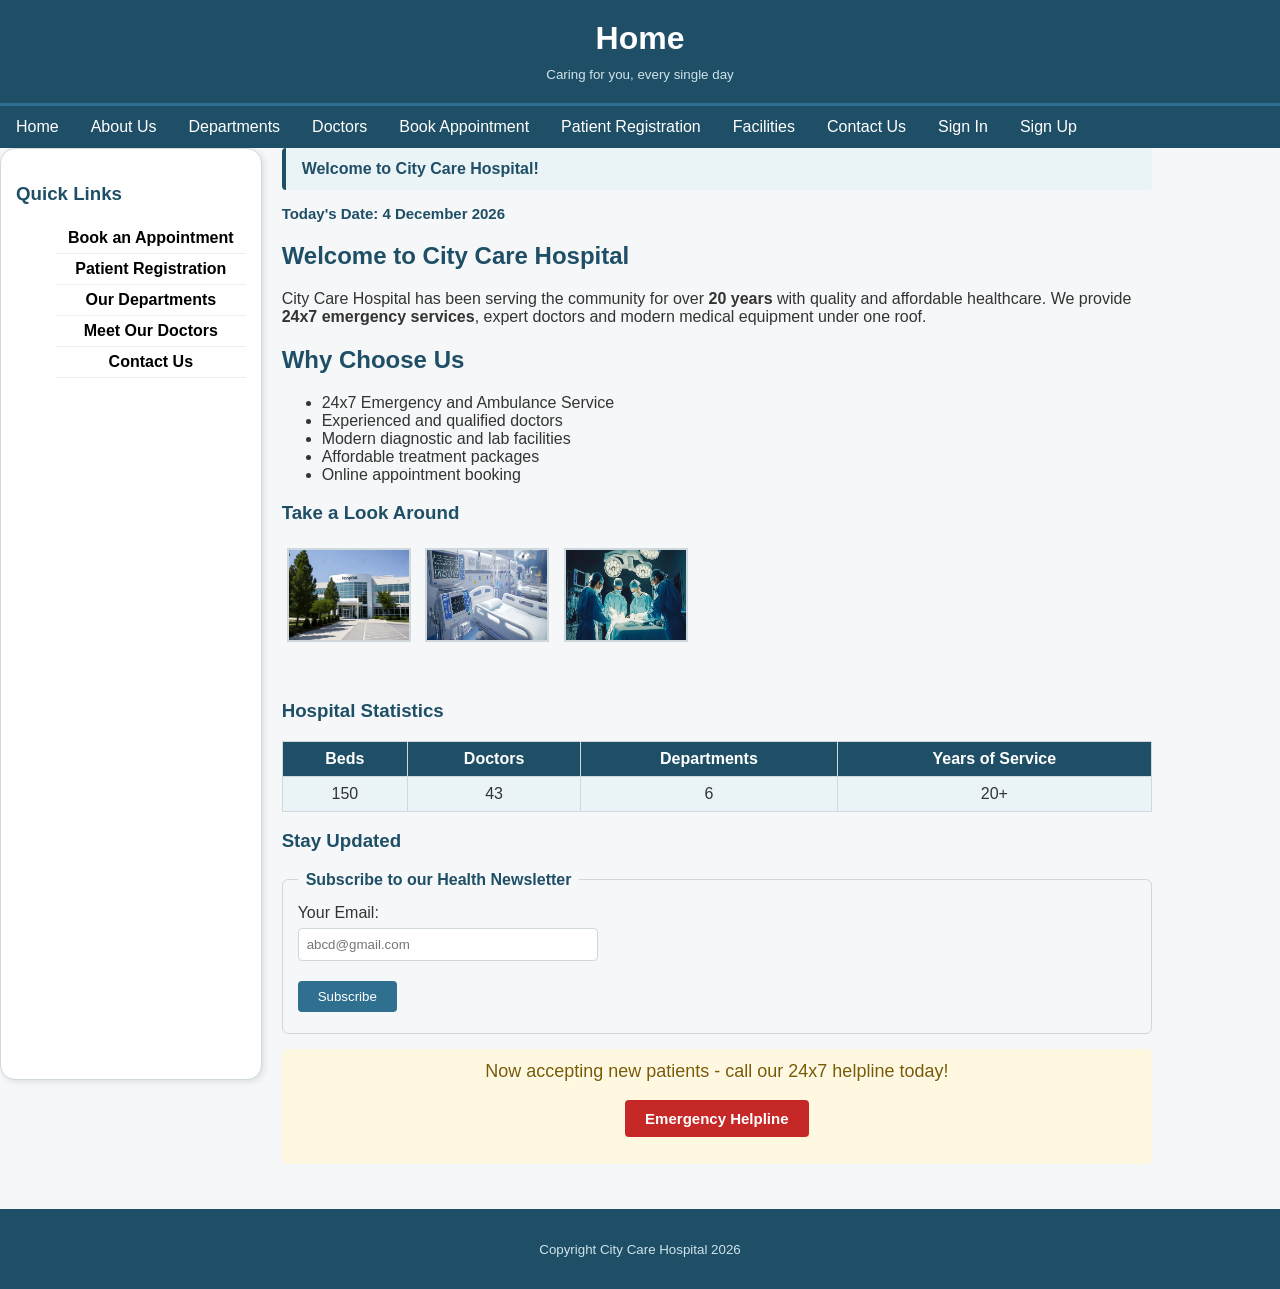
<file: index.html>
<!DOCTYPE html>
<html>
<head>
<title>City Care Hospital - Home</title>
<link rel="stylesheet" type="text/css" href="style.css">
<link rel="stylesheet" href="index.css">

</head>
<body>

<header style="background-color:#1f4f66; color:#ffffff; padding:20px; text-align:center; border-bottom:3px solid #2f6f8f;">
<h1 style="margin:0; color:#ffffff; text-align:center;">Home</h1>
<p style="text-align:center; margin:8px 0 0 0;"><small style="color:#cfe3ea;">Caring for you, every single day</small></p>
</header>

<nav>
<ul>
<li><a href="index.html">Home</a></li>
<li><a href="about.html">About Us</a></li>
<li><a href="departments.html">Departments</a></li>
<li><a href="doctors.html">Doctors</a></li>
<li><a href="appointment.html">Book Appointment</a></li>
<li><a href="registration.html">Patient Registration</a></li>
<li><a href="facilities.html">Facilities</a></li>
<li><a href="contact.html">Contact Us</a></li>
<li><a href="sign_in.html">Sign In</a></li>
<li><a href="sign_up.html">Sign Up</a></li>
</ul>
</nav>

<div class="page-layout">
<aside class="sidebar">
<div class="info-card">
<h3>Quick Links</h3>
<ul>
<li><a href="appointment.html">Book an Appointment</a></li>
<li><a href="registration.html">Patient Registration</a></li>
<li><a href="departments.html">Our Departments</a></li>
<li><a href="doctors.html">Meet Our Doctors</a></li>
<li><a href="contact.html">Contact Us</a></li>
</ul>
</div>
</aside>

<main class="content">
<div id="welcomeMessage" class="welcome-box"></div>
<div id="todayDate" class="date-box"></div>

<h2>Welcome to City Care Hospital</h2>
<p>City Care Hospital has been serving the community for over <b>20 years</b> with quality
and affordable healthcare. We provide <strong>24x7 emergency services</strong>, expert doctors
and modern medical equipment under one roof.</p>

<h2>Why Choose Us</h2>
<ul>
<li>24x7 Emergency and Ambulance Service</li>
<li>Experienced and qualified doctors</li>
<li>Modern diagnostic and lab facilities</li>
<li>Affordable treatment packages</li>
<li>Online appointment booking</li>
</ul>

<h3>Take a Look Around</h3>
<img class="gallery-img" src="Images/Hospital.webp" alt="Hospital Building">
<img class="gallery-img" src="Images/ICU.jpg" alt="ICU">
<img class="gallery-img" src="Images/OP.jpg" alt="Operation Theatre">
<p id="selectedImageText" class="selected-img-msg"></p>

<h3>Hospital Statistics</h3>
<table>
<tr>
<th>Beds</th>
<th>Doctors</th>
<th>Departments</th>
<th>Years of Service</th>
</tr>
<tr>
<td id="bedsCount">0</td>
<td id="doctorsCount">0</td>
<td id="deptCount">0</td>
<td id="yearsCount">0</td>
</tr>
</table>

<h3>Stay Updated</h3>
<div id="savedNewsletterMsg" class="saved-newsletter-msg"></div>
<form id="newsletterForm" method="POST" action="#" novalidate>
<fieldset>
<legend>Subscribe to our Health Newsletter</legend>
<label for="newsletterEmail">Your Email:<br>
<input type="email" id="newsletterEmail" name="newsletter_email" placeholder="abcd@gmail.com"></label><br>
<span id="newsletterError" class="newsletter-error"></span>
<div id="newsletterSuccess" class="newsletter-success"></div>
<input type="submit" id="newsletterSubmitBtn" value="Subscribe">
</fieldset>
</form>

<div class="highlight-box">
<p style="margin:0 0 10px 0;">Now accepting new patients - call our 24x7 helpline today!</p>
<button type="button" id="emergencyBtn">Emergency Helpline</button>
<p id="emergencyText" class="emergency-text"></p>
</div>
</main>
</div>

<footer>
<p><small>Copyright City Care Hospital 2026</small></p>
</footer>

<script src="index.js"></script>
</body>
</html>
</file>
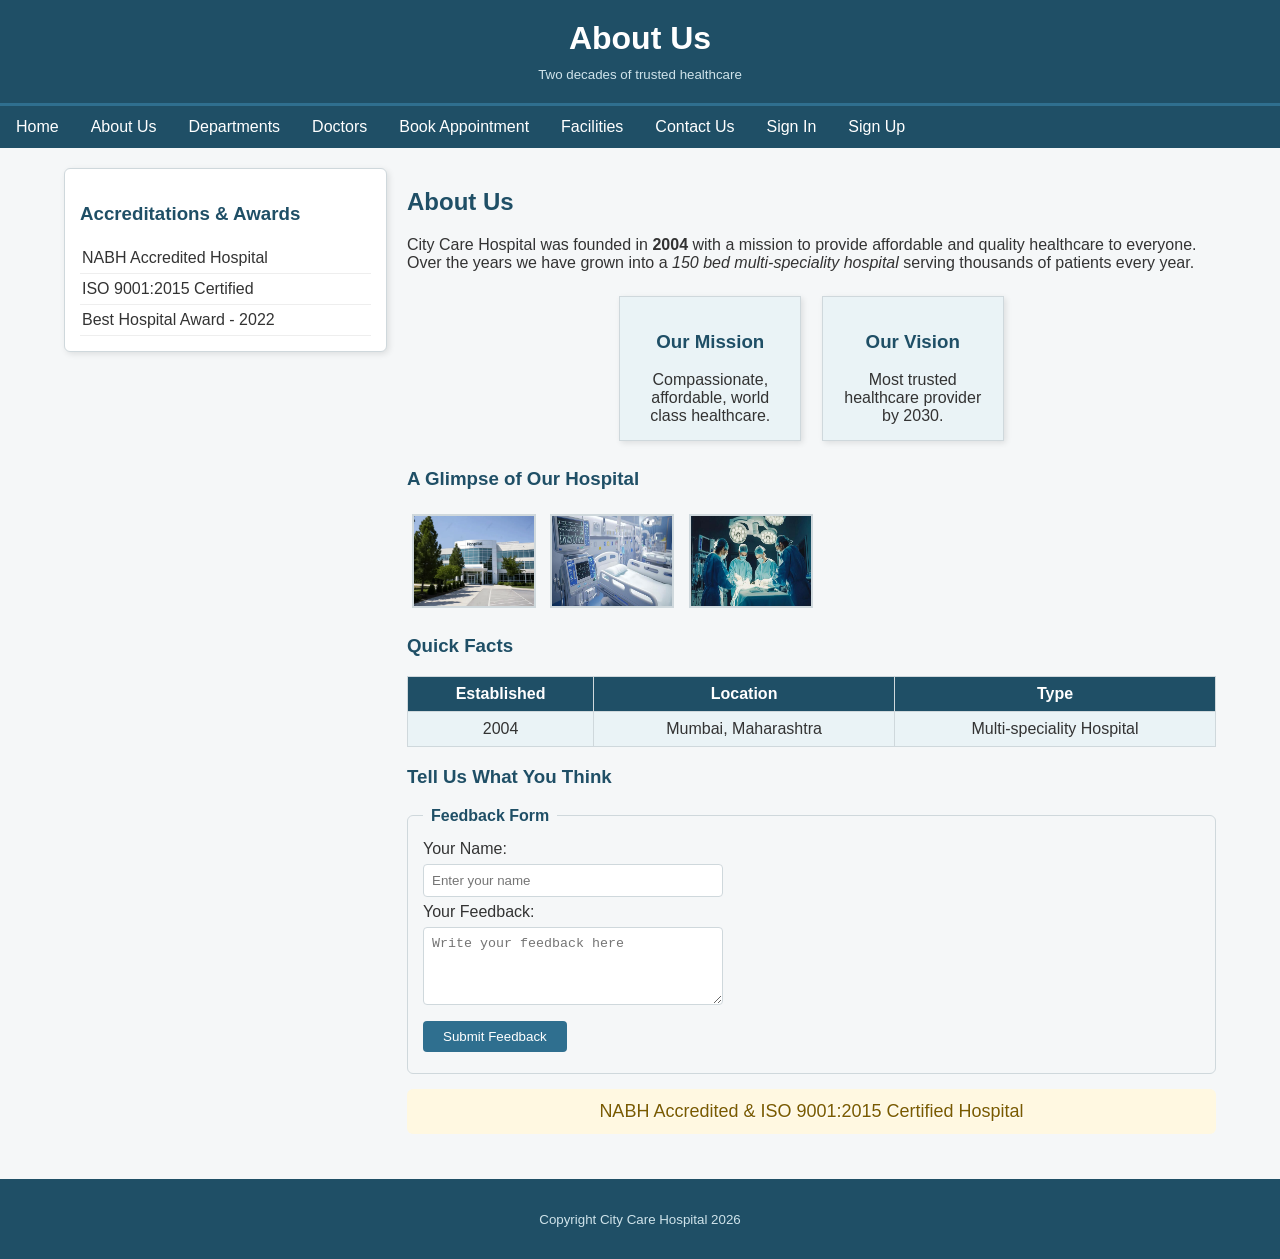
<file: about.html>
<!DOCTYPE html>
<html>
<head>
<title>City Care Hospital - About Us</title>
<link rel="stylesheet" href="style.css">
<link rel="stylesheet" href="about.css">

</head>
<body>

<header style="background-color:#1f4f66; color:#ffffff; padding:20px; text-align:center; border-bottom:3px solid #2f6f8f;">
<h1 style="margin:0; color:#ffffff; text-align:center;">About Us</h1>
<p style="text-align:center; margin:8px 0 0 0;"><small style="color:#cfe3ea;">Two decades of trusted healthcare</small></p>
</header>

<nav>
<ul>
<li><a href="index.html">Home</a></li>
<li><a href="about.html">About Us</a></li>
<li><a href="departments.html">Departments</a></li>
<li><a href="doctors.html">Doctors</a></li>
<li><a href="appointment.html">Book Appointment</a></li>
<li><a href="facilities.html">Facilities</a></li>
<li><a href="contact.html">Contact Us</a></li>
<li><a href="sign_in.html">Sign In</a></li>
<li><a href="sign_up.html">Sign Up</a></li>
</ul>
</nav>

<div class="page-layout">
<aside class="sidebar">
<div class="info-card">
<h3>Accreditations & Awards</h3>
<ul>
<li>NABH Accredited Hospital</li>
<li>ISO 9001:2015 Certified</li>
<li>Best Hospital Award - 2022</li>
</ul>
</div>
</aside>

<main class="content">
<h2>About Us</h2>
<p>City Care Hospital was founded in <b>2004</b> with a mission to provide affordable and
quality healthcare to everyone. Over the years we have grown into a
<em>150 bed multi-speciality hospital</em> serving thousands of patients every year.</p>

<div class="card-row">
<div class="info-box"><h3>Our Mission</h3>Compassionate, affordable, world class healthcare.</div>
<div class="info-box"><h3>Our Vision</h3>Most trusted healthcare provider by 2030.</div>
</div>

<h3>A Glimpse of Our Hospital</h3>
<img class="gallery-img" src="Images/Hospital.webp" alt="Hospital Front View">
<img class="gallery-img" src="Images/ICU.jpg" alt="ICU">
<img class="gallery-img" src="Images/OP.jpg" alt="Operation Theatre">

<h3>Quick Facts</h3>
<table>
<tr><th>Established</th><th>Location</th><th>Type</th></tr>
<tr><td>2004</td><td>Mumbai, Maharashtra</td><td>Multi-speciality Hospital</td></tr>
</table>

<h3>Tell Us What You Think</h3>
<form method="POST" action="#">
<fieldset>
<legend>Feedback Form</legend>
<label>Your Name:<br>
<input type="text" name="fb_name" placeholder="Enter your name"></label><br>
<label>Your Feedback:<br>
<textarea name="fb_msg" rows="4" placeholder="Write your feedback here"></textarea></label><br>
<input type="submit" value="Submit Feedback">
</fieldset>
</form>

<div class="highlight-box">NABH Accredited & ISO 9001:2015 Certified Hospital</div>
</main>
</div>

<footer>
<p><small>Copyright City Care Hospital 2026</small></p>
</footer>

</body>
</html>
</file>
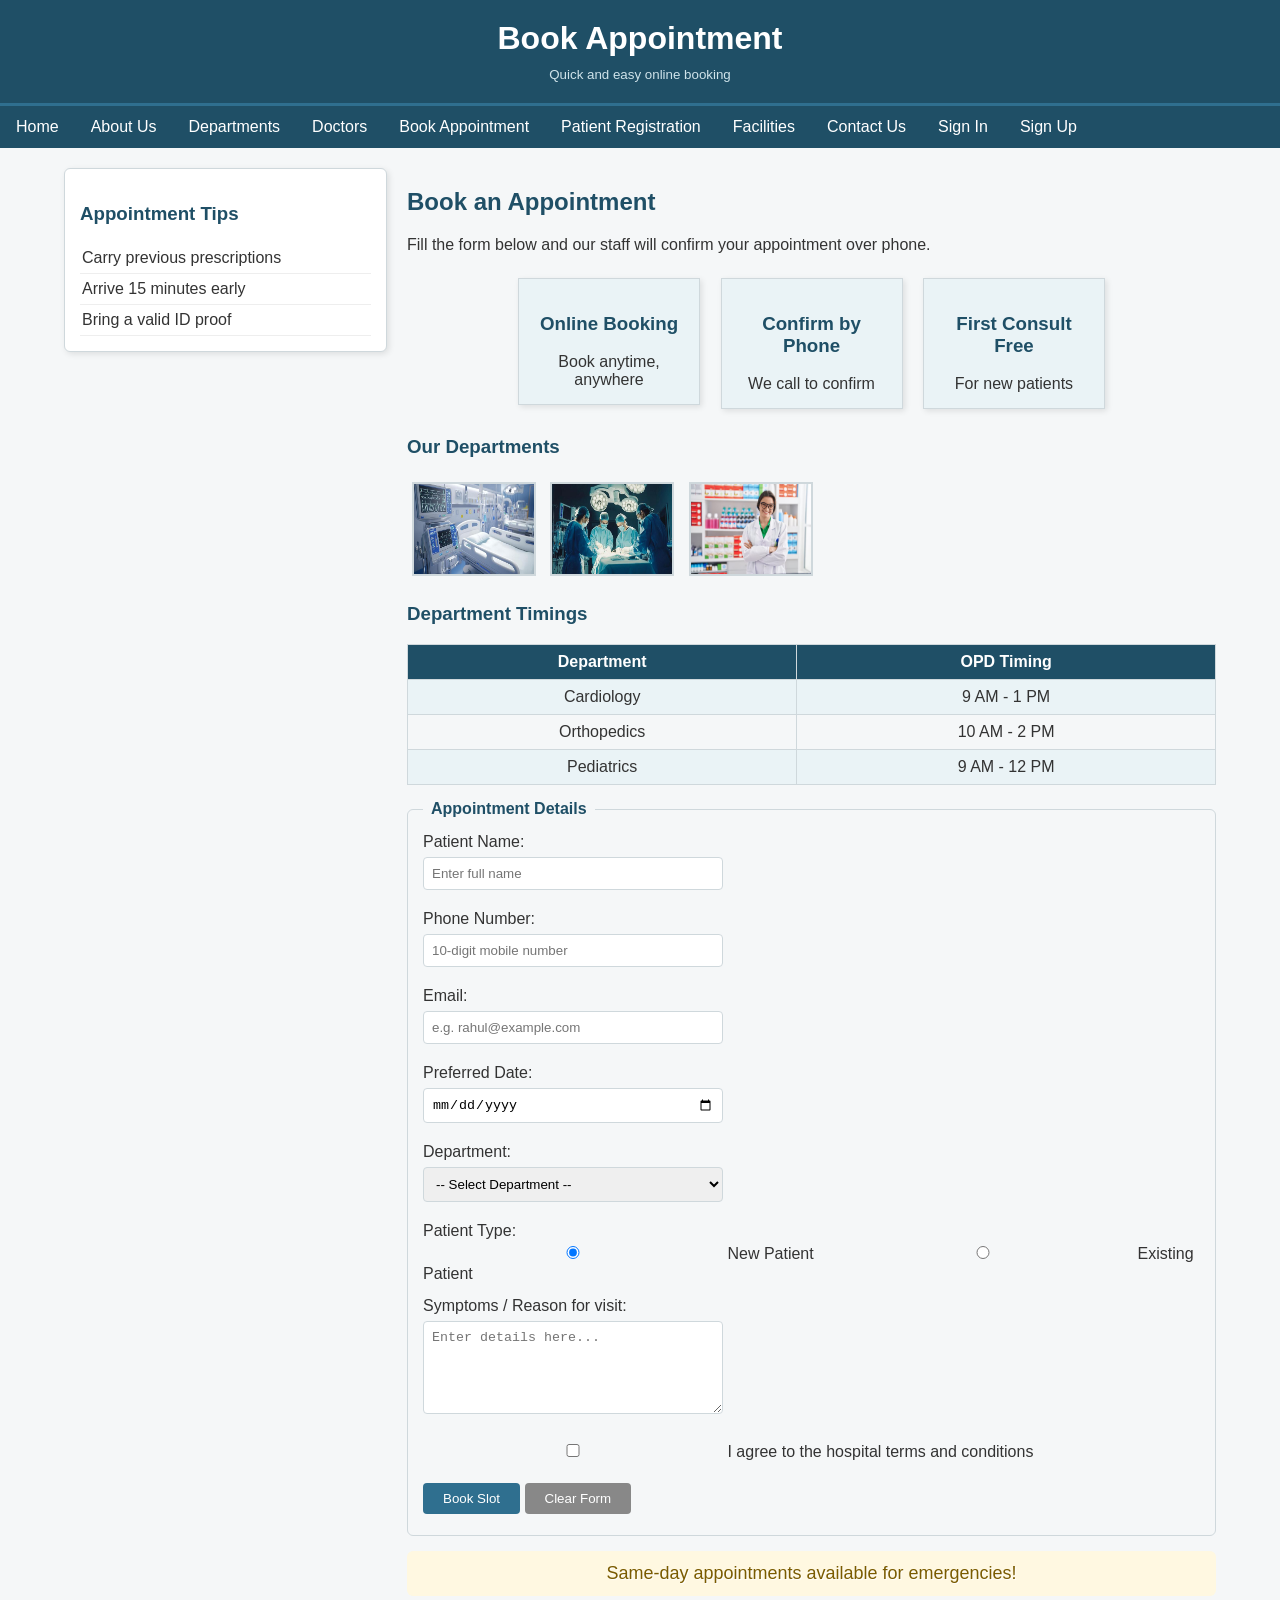
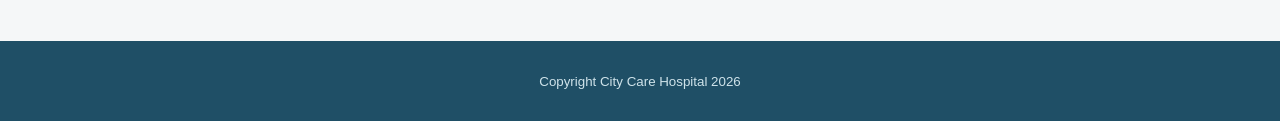
<file: appointment.html>
<!DOCTYPE html>
<html>
<head>
<title>City Care Hospital - Book Appointment</title>
<link rel="stylesheet" type="text/css" href="style.css">
<link rel="stylesheet" href="appointment.css">
<style>
/* Task 2: internal CSS - nav menu */
nav ul {
list-style: none;
margin: 0;
padding: 0;
background-color: #1f4f66;
display: flex;
flex-wrap: wrap;
}
nav ul li {
display: inline-block;
}
nav ul li a {
display: inline-block;
padding: 12px 16px;
color: #ffffff;
text-decoration: none;
}
nav ul li a:hover {
background-color: #2f6f8f;
}

/* Task 9: page layout - header / sidebar / content / footer using flex */
.page-layout {
display: flex;
width: 90%;
margin: 20px auto;
gap: 20px;
flex-wrap: wrap;
align-items: flex-start;
}
.sidebar {
flex: 1 1 220px;
}
.content {
flex: 3 1 500px;
}

/* Task 4: sidebar card style */
.info-card {
border: 1px solid #cfd8dc;
box-shadow: 2px 2px 6px rgba(0,0,0,0.1);
padding: 15px;
border-radius: 6px;
background-color: #ffffff;
}
.info-card ul {
list-style: none;
padding-left: 0;
margin: 0;
}
.info-card li {
padding: 6px 2px;
border-bottom: 1px solid #eeeeee;
}
.info-card li:hover {
background-color: #eaf3f6;
}

/* Task 5: box-model cards (display: inline-block) */
.card-row {
text-align: center;
margin: 15px 0;
}
.info-box {
display: inline-block;
width: 150px;
margin: 8px;
padding: 15px;
border: 1px solid #cfd8dc;
background-color: #eaf3f6;
box-shadow: 2px 2px 6px rgba(0,0,0,0.1);
text-align: center;
vertical-align: top;
}

/* Task 6: image gallery styling */
.gallery-img {
width: 120px;
height: 90px;
border: 2px solid #cfd8dc;
margin: 5px;
transition: transform 0.3s ease;
}
.gallery-img:hover {
transform: scale(1.1);
}

/* Task 7: table styling */
table {
border-collapse: collapse;
width: 100%;
margin: 15px 0;
}
th, td {
border: 1px solid #cfd8dc;
padding: 8px;
text-align: center;
}
th {
background-color: #1f4f66;
color: #ffffff;
}
tr:nth-child(even) {
background-color: #eaf3f6;
}

/* Task 8: form styling */
form fieldset {
border: 1px solid #cfd8dc;
border-radius: 6px;
padding: 15px;
margin: 15px 0;
}
form legend {
padding: 0 8px;
color: #1f4f66;
font-weight: bold;
}
form input, form textarea, form select {
width: 90%;
max-width: 300px;
padding: 8px;
margin: 6px 0;
border: 1px solid #cfd8dc;
border-radius: 4px;
box-sizing: border-box;
}
form input:focus, form textarea:focus, form select:focus {
border-color: #2f6f8f;
outline: none;
}
form input[type="submit"], form input[type="reset"], form button {
width: auto;
background-color: #2f6f8f;
color: #ffffff;
border: none;
padding: 8px 20px;
border-radius: 4px;
cursor: pointer;
}
form input[type="submit"]:hover, form button:hover {
background-color: #1f4f66;
}
form input[type="reset"] {
background-color: #888888;
}

/* Task 10: highlight box with glow effect */
.highlight-box {
background-color: #fff8e1;
color: #7a5b00;
font-size: 18px;
padding: 12px;
margin: 15px 0;
text-align: center;
border-radius: 6px;
text-shadow: 1px 1px 1px #ffffff;
animation: glow 2s infinite alternate;
}
@keyframes glow {
from { box-shadow: 0 0 4px rgba(224,180,0,0.4); }
to   { box-shadow: 0 0 12px rgba(224,180,0,0.8); }
}

/* Form validation styles */
form input.error,
form textarea.error,
form select.error {
border: 2px solid #d32f2f !important;
background-color: #fff8f8;
}

.error-message {
color: #d32f2f;
font-size: 13px;
display: block;
margin-top: 4px;
font-weight: normal;
}

.success-message {
background-color: #e8f5e9;
color: #2e7d32;
border: 1px solid #81c784;
padding: 16px 20px;
border-radius: 6px;
font-size: 15px;
line-height: 1.6;
margin: 15px 0 20px 0;
}

.success-message h3 {
color: #2e7d32;
margin: 0 0 10px 0;
}

.form-group {
margin-bottom: 14px;
}
</style>
</head>
<body>

<header style="background-color:#1f4f66; color:#ffffff; padding:20px; text-align:center; border-bottom:3px solid #2f6f8f;">
<h1 style="margin:0; color:#ffffff; text-align:center;">Book Appointment</h1>
<p style="text-align:center; margin:8px 0 0 0;"><small style="color:#cfe3ea;">Quick and easy online booking</small></p>
</header>

<nav>
<ul>
<li><a href="index.html">Home</a></li>
<li><a href="about.html">About Us</a></li>
<li><a href="departments.html">Departments</a></li>
<li><a href="doctors.html">Doctors</a></li>
<li><a href="appointment.html">Book Appointment</a></li>
<li><a href="registration.html">Patient Registration</a></li>
<li><a href="facilities.html">Facilities</a></li>
<li><a href="contact.html">Contact Us</a></li>
<li><a href="sign_in.html">Sign In</a></li>
<li><a href="sign_up.html">Sign Up</a></li>
</ul>
</nav>

<div class="page-layout">
<aside class="sidebar">
<div class="info-card">
<h3>Appointment Tips</h3>
<ul>
<li>Carry previous prescriptions</li>
<li>Arrive 15 minutes early</li>
<li>Bring a valid ID proof</li>
</ul>
</div>
</aside>

<main class="content">
<h2>Book an Appointment</h2>
<p>Fill the form below and our staff will confirm your appointment over phone.</p>

<div class="card-row">
<div class="info-box"><h3>Online Booking</h3>Book anytime, anywhere</div>
<div class="info-box"><h3>Confirm by Phone</h3>We call to confirm</div>
<div class="info-box"><h3>First Consult Free</h3>For new patients</div>
</div>

<h3>Our Departments</h3>
<img class="gallery-img" src="Images/ICU.jpg" alt="ICU">
<img class="gallery-img" src="Images/OP.jpg" alt="Operation Theatre">
<img class="gallery-img" src="Images/pharmacy.avif" alt="Pharmacy">

<h3>Department Timings</h3>
<table>
<tr><th>Department</th><th>OPD Timing</th></tr>
<tr><td>Cardiology</td><td>9 AM - 1 PM</td></tr>
<tr><td>Orthopedics</td><td>10 AM - 2 PM</td></tr>
<tr><td>Pediatrics</td><td>9 AM - 12 PM</td></tr>
</table>

<!-- Success Confirmation Message -->
<div id="appointmentSuccess" class="success-message" style="display: none;"></div>

<form id="appointmentForm" method="POST" action="#" novalidate>
<fieldset>
<legend>Appointment Details</legend>

<div class="form-group">
<label for="pname">Patient Name:</label><br>
<input type="text" id="pname" name="pname" placeholder="Enter full name">
<span class="error-message" id="nameError"></span>
</div>

<div class="form-group">
<label for="phone">Phone Number:</label><br>
<input type="tel" id="phone" name="phone" placeholder="10-digit mobile number">
<span class="error-message" id="phoneError"></span>
</div>

<div class="form-group">
<label for="email">Email:</label><br>
<input type="email" id="email" name="email" placeholder="e.g. rahul@example.com">
<span class="error-message" id="emailError"></span>
</div>

<div class="form-group">
<label for="appdate">Preferred Date:</label><br>
<input type="date" id="appdate" name="appdate">
<span class="error-message" id="dateError"></span>
</div>

<div class="form-group">
<label for="department">Department:</label><br>
<select id="department" name="department">
<option value="">-- Select Department --</option>
<option value="Cardiology">Cardiology</option>
<option value="Orthopedics">Orthopedics</option>
<option value="Pediatrics">Pediatrics</option>
<option value="Neurology">Neurology</option>
<option value="General Medicine">General Medicine</option>
<option value="ENT">ENT</option>
</select>
<span class="error-message" id="departmentError"></span>
</div>

<div class="form-group">
<label>Patient Type:</label><br>
<label style="font-weight:normal;"><input type="radio" id="ptypeNew" name="ptype" value="New Patient" checked> New Patient</label>
<label style="font-weight:normal; margin-left:15px;"><input type="radio" id="ptypeExisting" name="ptype" value="Existing Patient"> Existing Patient</label>
<span class="error-message" id="patientTypeError"></span>
</div>

<div class="form-group">
<label for="symptoms">Symptoms / Reason for visit:</label><br>
<textarea rows="5" id="symptoms" name="symptoms" placeholder="Enter details here..."></textarea>
<span class="error-message" id="symptomsError"></span>
</div>

<div class="form-group">
<label style="font-weight:normal;"><input type="checkbox" id="terms" name="terms" value="agree"> I agree to the hospital terms and conditions</label>
<span class="error-message" id="termsError"></span>
</div>

<input type="submit" id="bookSlotBtn" value="Book Slot">
<input type="reset" id="clearBtn" value="Clear Form">
</fieldset>
</form>

<div class="highlight-box">Same-day appointments available for emergencies!</div>
</main>
</div>

<footer>
<p><small>Copyright City Care Hospital 2026</small></p>
</footer>

<script src="appointment.js"></script>
</body>
</html>
</file>
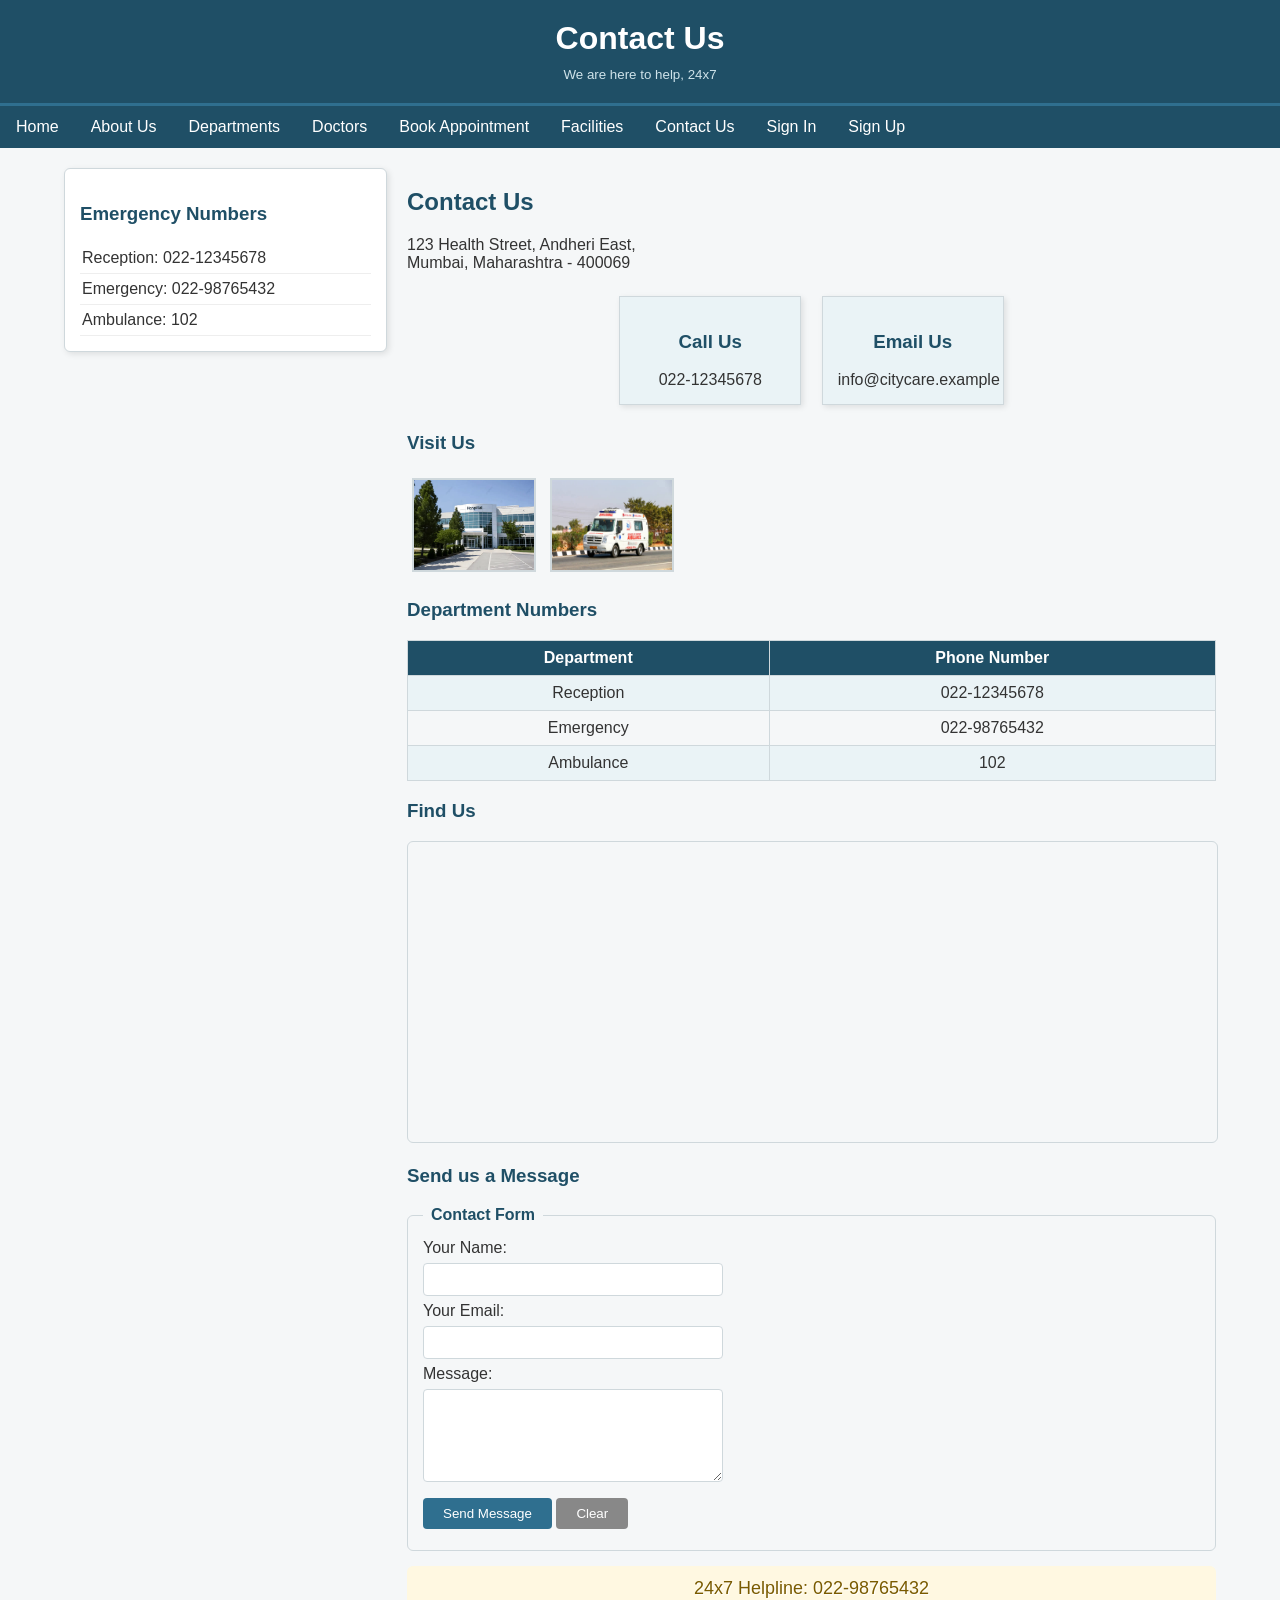
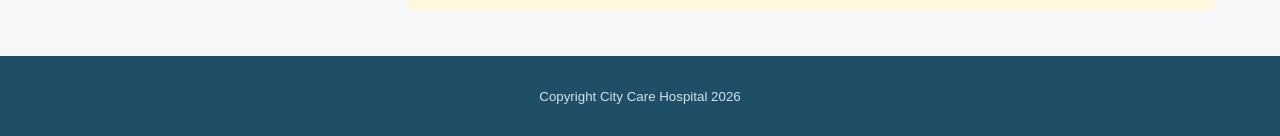
<file: contact.html>
<!DOCTYPE html>
<html>
<head>
<title>City Care Hospital - Contact Us</title>
<link rel="stylesheet" type="text/css" href="style.css">
<link rel="stylesheet" href="contact.css">

</head>
<body>

<header style="background-color:#1f4f66; color:#ffffff; padding:20px; text-align:center; border-bottom:3px solid #2f6f8f;">
<h1 style="margin:0; color:#ffffff; text-align:center;">Contact Us</h1>
<p style="text-align:center; margin:8px 0 0 0;"><small style="color:#cfe3ea;">We are here to help, 24x7</small></p>
</header>

<nav>
<ul>
<li><a href="index.html">Home</a></li>
<li><a href="about.html">About Us</a></li>
<li><a href="departments.html">Departments</a></li>
<li><a href="doctors.html">Doctors</a></li>
<li><a href="appointment.html">Book Appointment</a></li>
<li><a href="facilities.html">Facilities</a></li>
<li><a href="contact.html">Contact Us</a></li>
<li><a href="sign_in.html">Sign In</a></li>
<li><a href="sign_up.html">Sign Up</a></li>
</ul>
</nav>

<div class="page-layout">
<aside class="sidebar">
<div class="info-card">
<h3>Emergency Numbers</h3>
<ul>
<li>Reception: 022-12345678</li>
<li>Emergency: 022-98765432</li>
<li>Ambulance: 102</li>
</ul>
</div>
</aside>

<main class="content">
<h2>Contact Us</h2>
<p>123 Health Street, Andheri East,<br>
Mumbai, Maharashtra - 400069</p>

<div class="card-row">
<div class="info-box"><h3>Call Us</h3>022-12345678</div>
<div class="info-box"><h3>Email Us</h3>info@citycare.example</div>
</div>

<h3>Visit Us</h3>
<img class="gallery-img" src="Images/Hospital.webp" alt="Hospital Front View">
<img class="gallery-img" src="Images/Ambulence.jpg" alt="Ambulance Bay">

<h3>Department Numbers</h3>
<table>
<tr>
<th>Department</th>
<th>Phone Number</th>
</tr>
<tr>
<td>Reception</td>
<td>022-12345678</td>
</tr>
<tr>
<td>Emergency</td>
<td>022-98765432</td>
</tr>
<tr>
<td>Ambulance</td>
<td>102</td>
</tr>
</table>

<h3>Find Us</h3>
<iframe src="https://maps.google.com/maps?q=Mumbai&output=embed" width="100%" height="300" style="border:1px solid #cfd8dc; border-radius:6px;"></iframe>

<h3>Send us a Message</h3>
<form method="POST" action="#">
<fieldset>
<legend>Contact Form</legend>
<label>Your Name:<br>
<input type="text" name="cname"></label><br>
<label>Your Email:<br>
<input type="email" name="cemail"></label><br>
<label>Message:<br>
<textarea rows="5" name="message"></textarea></label><br>
<input type="submit" value="Send Message">
<input type="reset" value="Clear">
</fieldset>
</form>

<div class="highlight-box">24x7 Helpline: 022-98765432</div>
</main>
</div>

<footer>
<p><small>Copyright City Care Hospital 2026</small></p>
</footer>

</body>
</html>
</file>
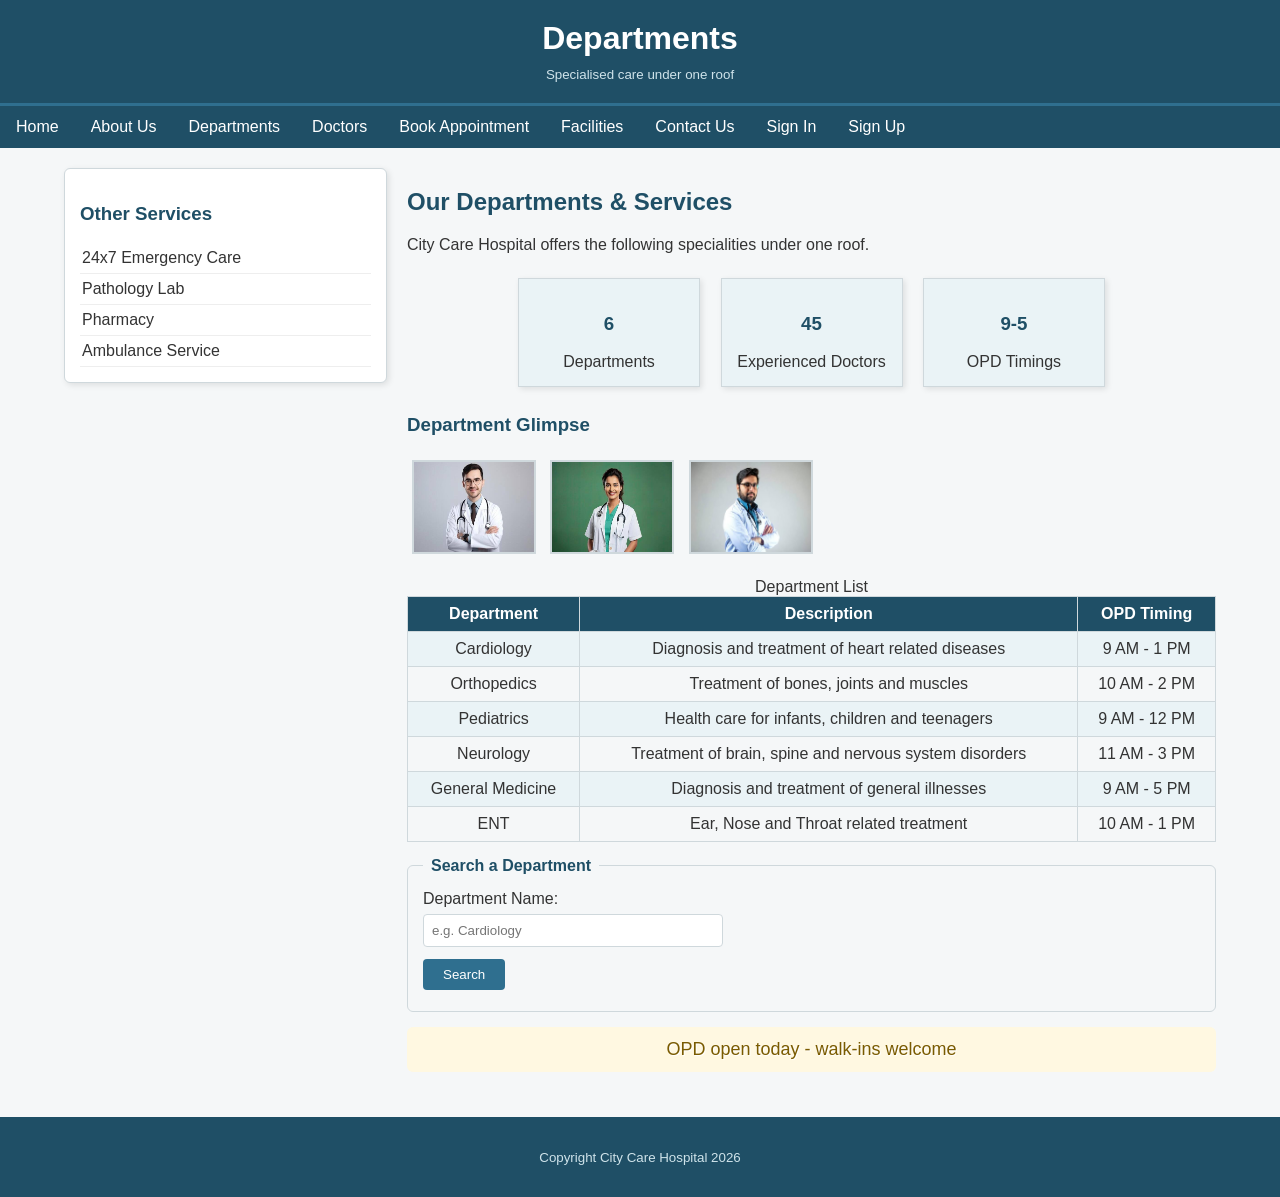
<file: departments.html>
<!DOCTYPE html>
<html>
<head>
<title>City Care Hospital - Departments</title>
<link rel="stylesheet" type="text/css" href="style.css">
<link rel="stylesheet" href="department.css">

</head>
<body>

<header style="background-color:#1f4f66; color:#ffffff; padding:20px; text-align:center; border-bottom:3px solid #2f6f8f;">
<h1 style="margin:0; color:#ffffff; text-align:center;">Departments</h1>
<p style="text-align:center; margin:8px 0 0 0;"><small style="color:#cfe3ea;">Specialised care under one roof</small></p>
</header>

<nav>
<ul>
<li><a href="index.html">Home</a></li>
<li><a href="about.html">About Us</a></li>
<li><a href="departments.html">Departments</a></li>
<li><a href="doctors.html">Doctors</a></li>
<li><a href="appointment.html">Book Appointment</a></li>
<li><a href="facilities.html">Facilities</a></li>
<li><a href="contact.html">Contact Us</a></li>
<li><a href="sign_in.html">Sign In</a></li>
<li><a href="sign_up.html">Sign Up</a></li>
</ul>
</nav>

<div class="page-layout">
<aside class="sidebar">
<div class="info-card">
<h3>Other Services</h3>
<ul>
<li>24x7 Emergency Care</li>
<li>Pathology Lab</li>
<li>Pharmacy</li>
<li>Ambulance Service</li>
</ul>
</div>
</aside>

<main class="content">
<h2>Our Departments & Services</h2>
<p>City Care Hospital offers the following specialities under one roof.</p>

<div class="card-row">
<div class="info-box"><h3>6</h3>Departments</div>
<div class="info-box"><h3>45</h3>Experienced Doctors</div>
<div class="info-box"><h3>9-5</h3>OPD Timings</div>
</div>

<h3>Department Glimpse</h3>
<img class="gallery-img" src="Images/Dr.Ninad.jfif" alt="Cardiologist">
<img class="gallery-img" src="Images/Dr.Radhika.jfif" alt="Neurologist">
<img class="gallery-img" src="Images/Dr. Shamal.jfif" alt="Orthopedic Surgeon">

<table>
<caption>Department List</caption>
<tr>
<th>Department</th>
<th>Description</th>
<th>OPD Timing</th>
</tr>
<tr>
<td>Cardiology</td>
<td>Diagnosis and treatment of heart related diseases</td>
<td>9 AM - 1 PM</td>
</tr>
<tr>
<td>Orthopedics</td>
<td>Treatment of bones, joints and muscles</td>
<td>10 AM - 2 PM</td>
</tr>
<tr>
<td>Pediatrics</td>
<td>Health care for infants, children and teenagers</td>
<td>9 AM - 12 PM</td>
</tr>
<tr>
<td>Neurology</td>
<td>Treatment of brain, spine and nervous system disorders</td>
<td>11 AM - 3 PM</td>
</tr>
<tr>
<td>General Medicine</td>
<td>Diagnosis and treatment of general illnesses</td>
<td>9 AM - 5 PM</td>
</tr>
<tr>
<td>ENT</td>
<td>Ear, Nose and Throat related treatment</td>
<td>10 AM - 1 PM</td>
</tr>
</table>

<form method="POST" action="#">
<fieldset>
<legend>Search a Department</legend>
<label>Department Name:<br>
<input type="text" name="dept_search" placeholder="e.g. Cardiology"></label><br>
<input type="submit" value="Search">
</fieldset>
</form>

<div class="highlight-box">OPD open today - walk-ins welcome</div>
</main>
</div>

<footer>
<p><small>Copyright City Care Hospital 2026</small></p>
</footer>

</body>
</html>
</file>
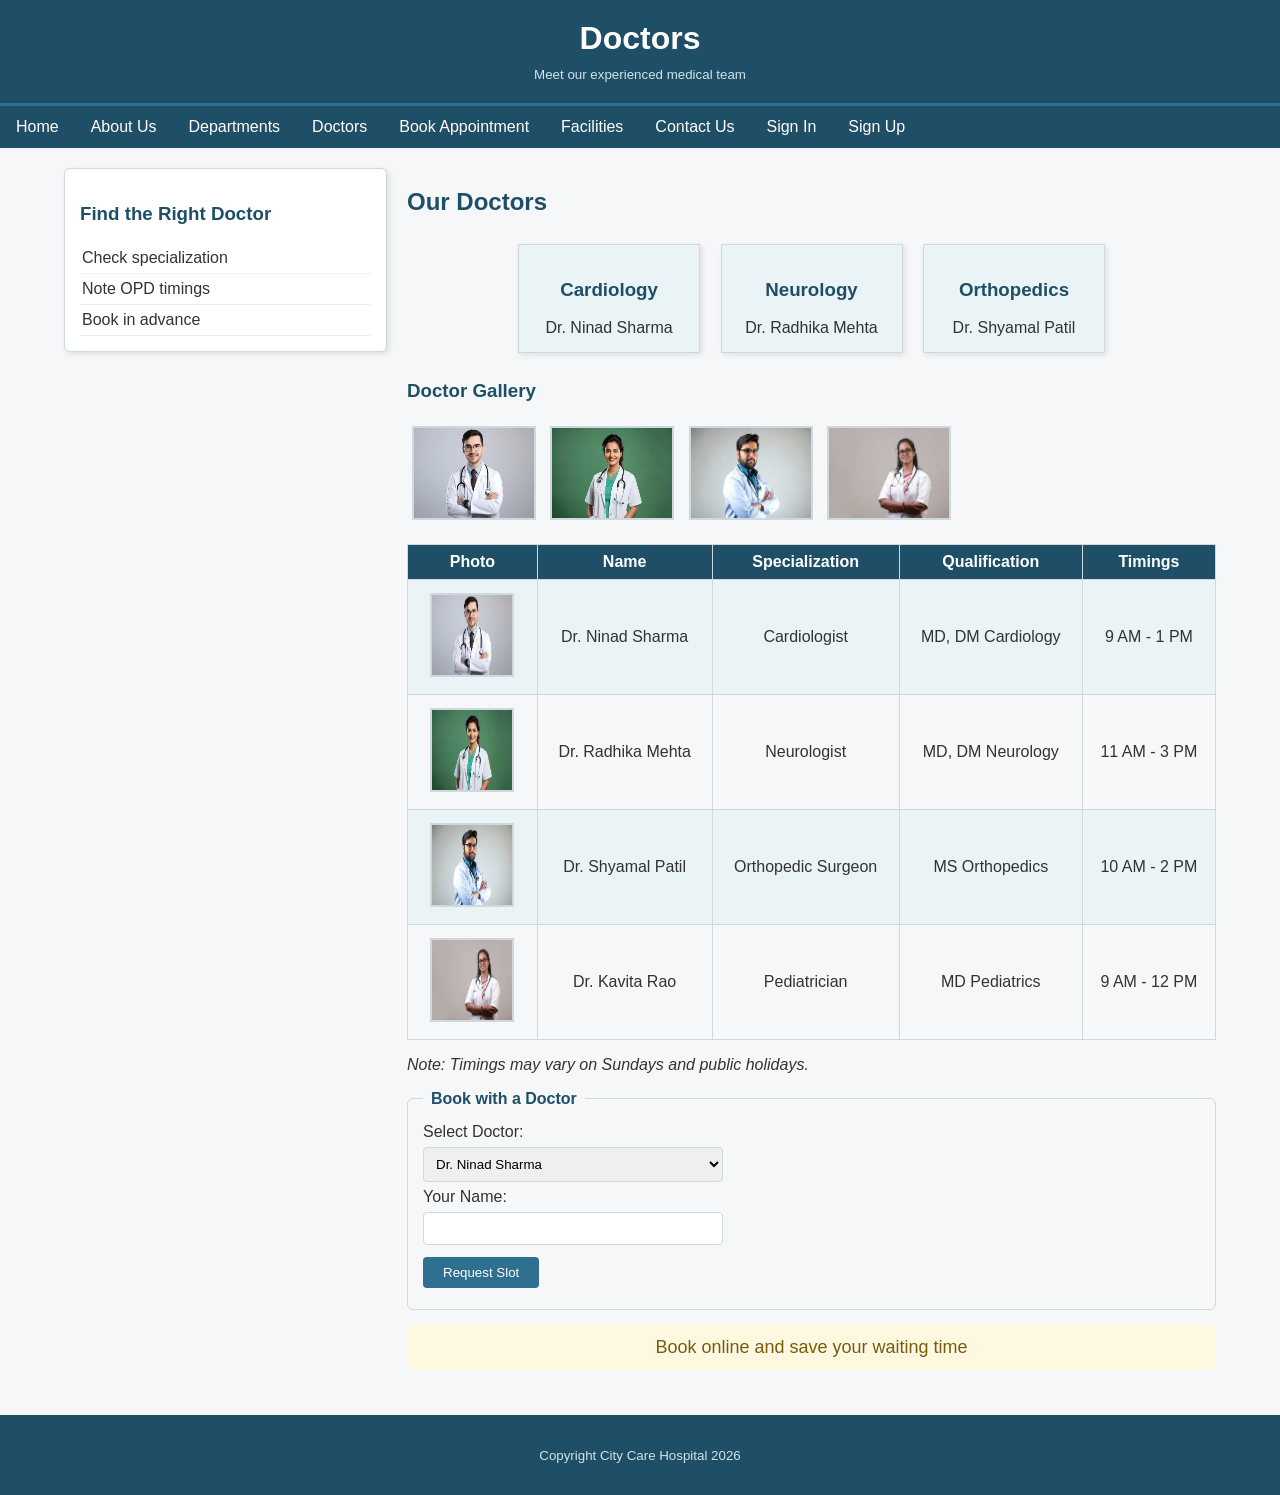
<file: doctors.html>
<!DOCTYPE html>
<html>
<head>
<title>City Care Hospital - Doctors</title>
<link rel="stylesheet" type="text/css" href="style.css">
<link rel="stylesheet" href="department.css">

</head>
<body>

<header style="background-color:#1f4f66; color:#ffffff; padding:20px; text-align:center; border-bottom:3px solid #2f6f8f;">
<h1 style="margin:0; color:#ffffff; text-align:center;">Doctors</h1>
<p style="text-align:center; margin:8px 0 0 0;"><small style="color:#cfe3ea;">Meet our experienced medical team</small></p>
</header>

<nav>
<ul>
<li><a href="index.html">Home</a></li>
<li><a href="about.html">About Us</a></li>
<li><a href="departments.html">Departments</a></li>
<li><a href="doctors.html">Doctors</a></li>
<li><a href="appointment.html">Book Appointment</a></li>
<li><a href="facilities.html">Facilities</a></li>
<li><a href="contact.html">Contact Us</a></li>
<li><a href="sign_in.html">Sign In</a></li>
<li><a href="sign_up.html">Sign Up</a></li>
</ul>
</nav>

<div class="page-layout">
<aside class="sidebar">
<div class="info-card">
<h3>Find the Right Doctor</h3>
<ul>
<li>Check specialization</li>
<li>Note OPD timings</li>
<li>Book in advance</li>
</ul>
</div>
</aside>

<main class="content">
<h2>Our Doctors</h2>

<div class="card-row">
<div class="info-box"><h3>Cardiology</h3>Dr. Ninad Sharma</div>
<div class="info-box"><h3>Neurology</h3>Dr. Radhika Mehta</div>
<div class="info-box"><h3>Orthopedics</h3>Dr. Shyamal Patil</div>
</div>

<h3>Doctor Gallery</h3>
<img class="gallery-img" src="Images/Dr.Ninad.jfif" alt="Dr. Ninad">
<img class="gallery-img" src="Images/Dr.Radhika.jfif" alt="Dr. Radhika">
<img class="gallery-img" src="Images/Dr. Shamal.jfif" alt="Dr. Shyamal">
<img class="gallery-img" src="Images/Dr. Kavita.jfif" alt="Dr. Kavita">

<table>
<tr>
<th>Photo</th>
<th>Name</th>
<th>Specialization</th>
<th>Qualification</th>
<th>Timings</th>
</tr>
<tr>
<td><img class="gallery-img" src="Images/Dr.Ninad.jfif" alt="Dr. Ninad" style="width:80px;height:80px;"></td>
<td>Dr. Ninad Sharma</td>
<td>Cardiologist</td>
<td>MD, DM Cardiology</td>
<td>9 AM - 1 PM</td>
</tr>
<tr>
<td><img class="gallery-img" src="Images/Dr.Radhika.jfif" alt="Dr. Radhika" style="width:80px;height:80px;"></td>
<td>Dr. Radhika Mehta</td>
<td>Neurologist</td>
<td>MD, DM Neurology</td>
<td>11 AM - 3 PM</td>
</tr>
<tr>
<td><img class="gallery-img" src="Images/Dr. Shamal.jfif" alt="Dr. Shyamal" style="width:80px;height:80px;"></td>
<td>Dr. Shyamal Patil</td>
<td>Orthopedic Surgeon</td>
<td>MS Orthopedics</td>
<td>10 AM - 2 PM</td>
</tr>
<tr>
<td><img class="gallery-img" src="Images/Dr. Kavita.jfif" alt="Dr. Kavita" style="width:80px;height:80px;"></td>
<td>Dr. Kavita Rao</td>
<td>Pediatrician</td>
<td>MD Pediatrics</td>
<td>9 AM - 12 PM</td>
</tr>
</table>

<p><i>Note: Timings may vary on Sundays and public holidays.</i></p>

<form method="POST" action="#">
<fieldset>
<legend>Book with a Doctor</legend>
<label>Select Doctor:<br>
<select name="doctor_choice">
<option>Dr. Ninad Sharma</option>
<option>Dr. Radhika Mehta</option>
<option>Dr. Shyamal Patil</option>
<option>Dr. Kavita Rao</option>
</select></label><br>
<label>Your Name:<br>
<input type="text" name="patient_name"></label><br>
<input type="submit" value="Request Slot">
</fieldset>
</form>

<div class="highlight-box">Book online and save your waiting time</div>
</main>
</div>

<footer>
<p><small>Copyright City Care Hospital 2026</small></p>
</footer>

</body>
</html>
</file>
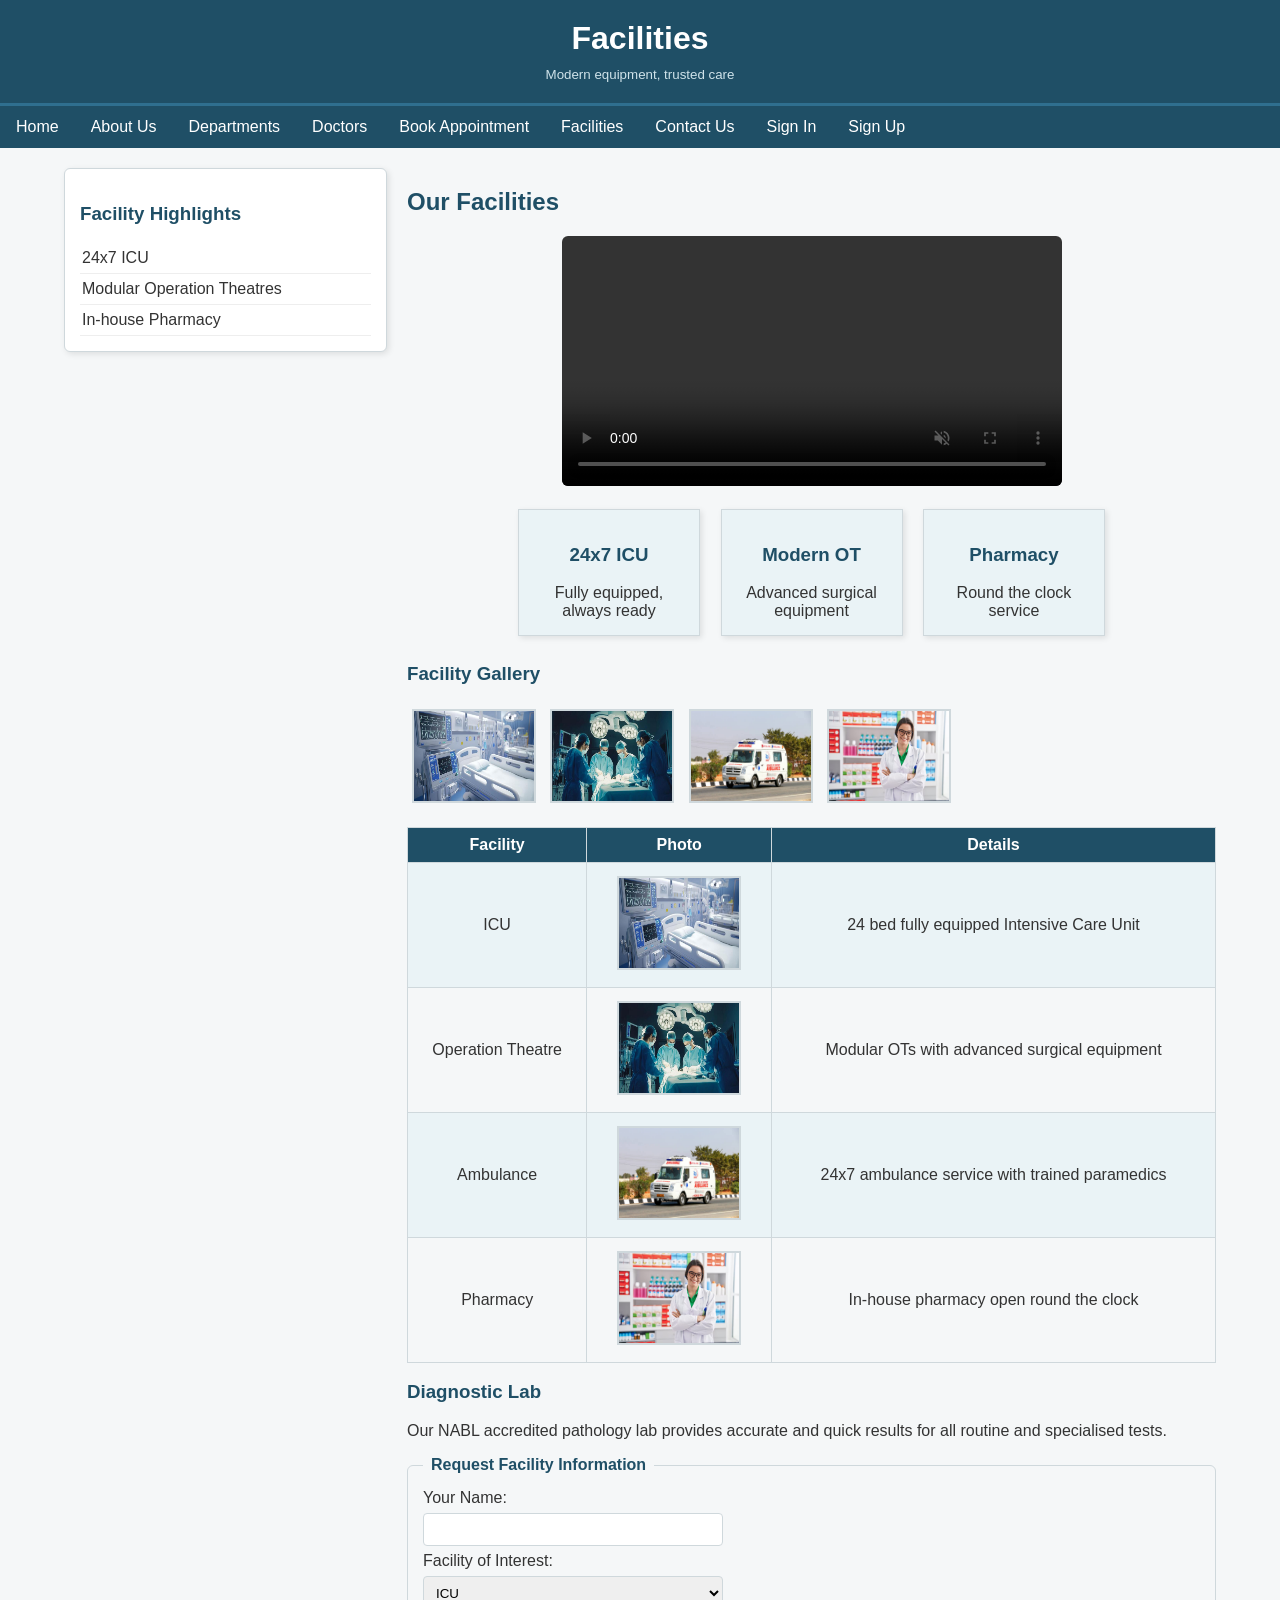
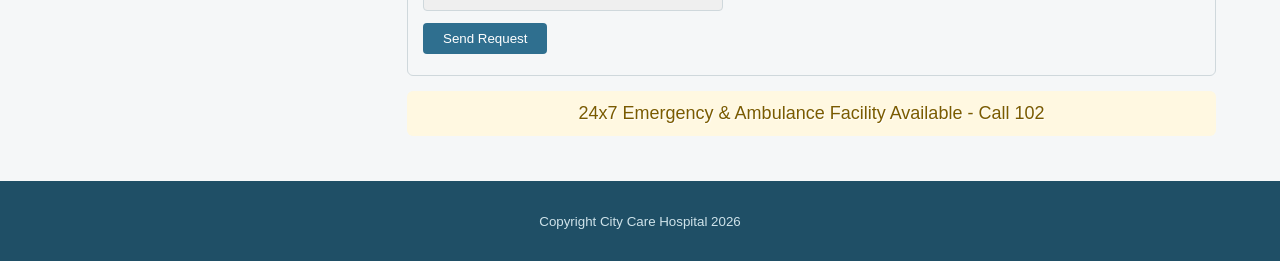
<file: facilities.html>
<!DOCTYPE html>
<html>
<head>
<title>City Care Hospital - Facilities</title>
<link rel="stylesheet" type="text/css" href="style.css">
<link rel="stylesheet" href="facilities.css">
</head>
<body>

<header style="background-color:#1f4f66; color:#ffffff; padding:20px; text-align:center; border-bottom:3px solid #2f6f8f;">
<h1 style="margin:0; color:#ffffff; text-align:center;">Facilities</h1>
<p style="text-align:center; margin:8px 0 0 0;"><small style="color:#cfe3ea;">Modern equipment, trusted care</small></p>
</header>

<nav>
<ul>
<li><a href="index.html">Home</a></li>
<li><a href="about.html">About Us</a></li>
<li><a href="departments.html">Departments</a></li>
<li><a href="doctors.html">Doctors</a></li>
<li><a href="appointment.html">Book Appointment</a></li>
<li><a href="facilities.html">Facilities</a></li>
<li><a href="contact.html">Contact Us</a></li>
<li><a href="sign_in.html">Sign In</a></li>
<li><a href="sign_up.html">Sign Up</a></li>
</ul>
</nav>

<div class="page-layout">
<aside class="sidebar">
<div class="info-card">
<h3>Facility Highlights</h3>
<ul>
<li>24x7 ICU</li>
<li>Modular Operation Theatres</li>
<li>In-house Pharmacy</li>
</ul>
</div>
</aside>

<main class="content">
<h2>Our Facilities</h2>

<video src="Videos/1.mp4" width="100%" style="max-width:500px; display:block; margin:0 auto 15px auto; border-radius:6px;" controls autoplay muted loop></video>

<div class="card-row">
<div class="info-box"><h3>24x7 ICU</h3>Fully equipped, always ready</div>
<div class="info-box"><h3>Modern OT</h3>Advanced surgical equipment</div>
<div class="info-box"><h3>Pharmacy</h3>Round the clock service</div>
</div>

<h3>Facility Gallery</h3>
<img class="gallery-img" src="Images/ICU.jpg" alt="ICU">
<img class="gallery-img" src="Images/OP.jpg" alt="Operation Theatre">
<img class="gallery-img" src="Images/Ambulence.jpg" alt="Ambulance">
<img class="gallery-img" src="Images/pharmacy.avif" alt="Pharmacy">

<table>
<tr>
<th>Facility</th>
<th>Photo</th>
<th>Details</th>
</tr>
<tr>
<td>ICU</td>
<td><img class="gallery-img" src="Images/ICU.jpg" alt="ICU"></td>
<td>24 bed fully equipped Intensive Care Unit</td>
</tr>
<tr>
<td>Operation Theatre</td>
<td><img class="gallery-img" src="Images/OP.jpg" alt="Operation Theatre"></td>
<td>Modular OTs with advanced surgical equipment</td>
</tr>
<tr>
<td>Ambulance</td>
<td><img class="gallery-img" src="Images/Ambulence.jpg" alt="Ambulance"></td>
<td>24x7 ambulance service with trained paramedics</td>
</tr>
<tr>
<td>Pharmacy</td>
<td><img class="gallery-img" src="Images/pharmacy.avif" alt="Pharmacy"></td>
<td>In-house pharmacy open round the clock</td>
</tr>
</table>

<h3>Diagnostic Lab</h3>
<p>Our NABL accredited pathology lab provides accurate and quick results for
all routine and specialised tests.</p>

<form method="POST" action="#">
<fieldset>
<legend>Request Facility Information</legend>
<label>Your Name:<br>
<input type="text" name="req_name"></label><br>
<label>Facility of Interest:<br>
<select name="facility_choice">
<option>ICU</option>
<option>Operation Theatre</option>
<option>Pharmacy</option>
</select></label><br>
<input type="submit" value="Send Request">
</fieldset>
</form>

<div class="highlight-box">24x7 Emergency &amp; Ambulance Facility Available - Call 102</div>
</main>
</div>

<footer>
<p><small>Copyright City Care Hospital 2026</small></p>
</footer>

</body>
</html>
</file>
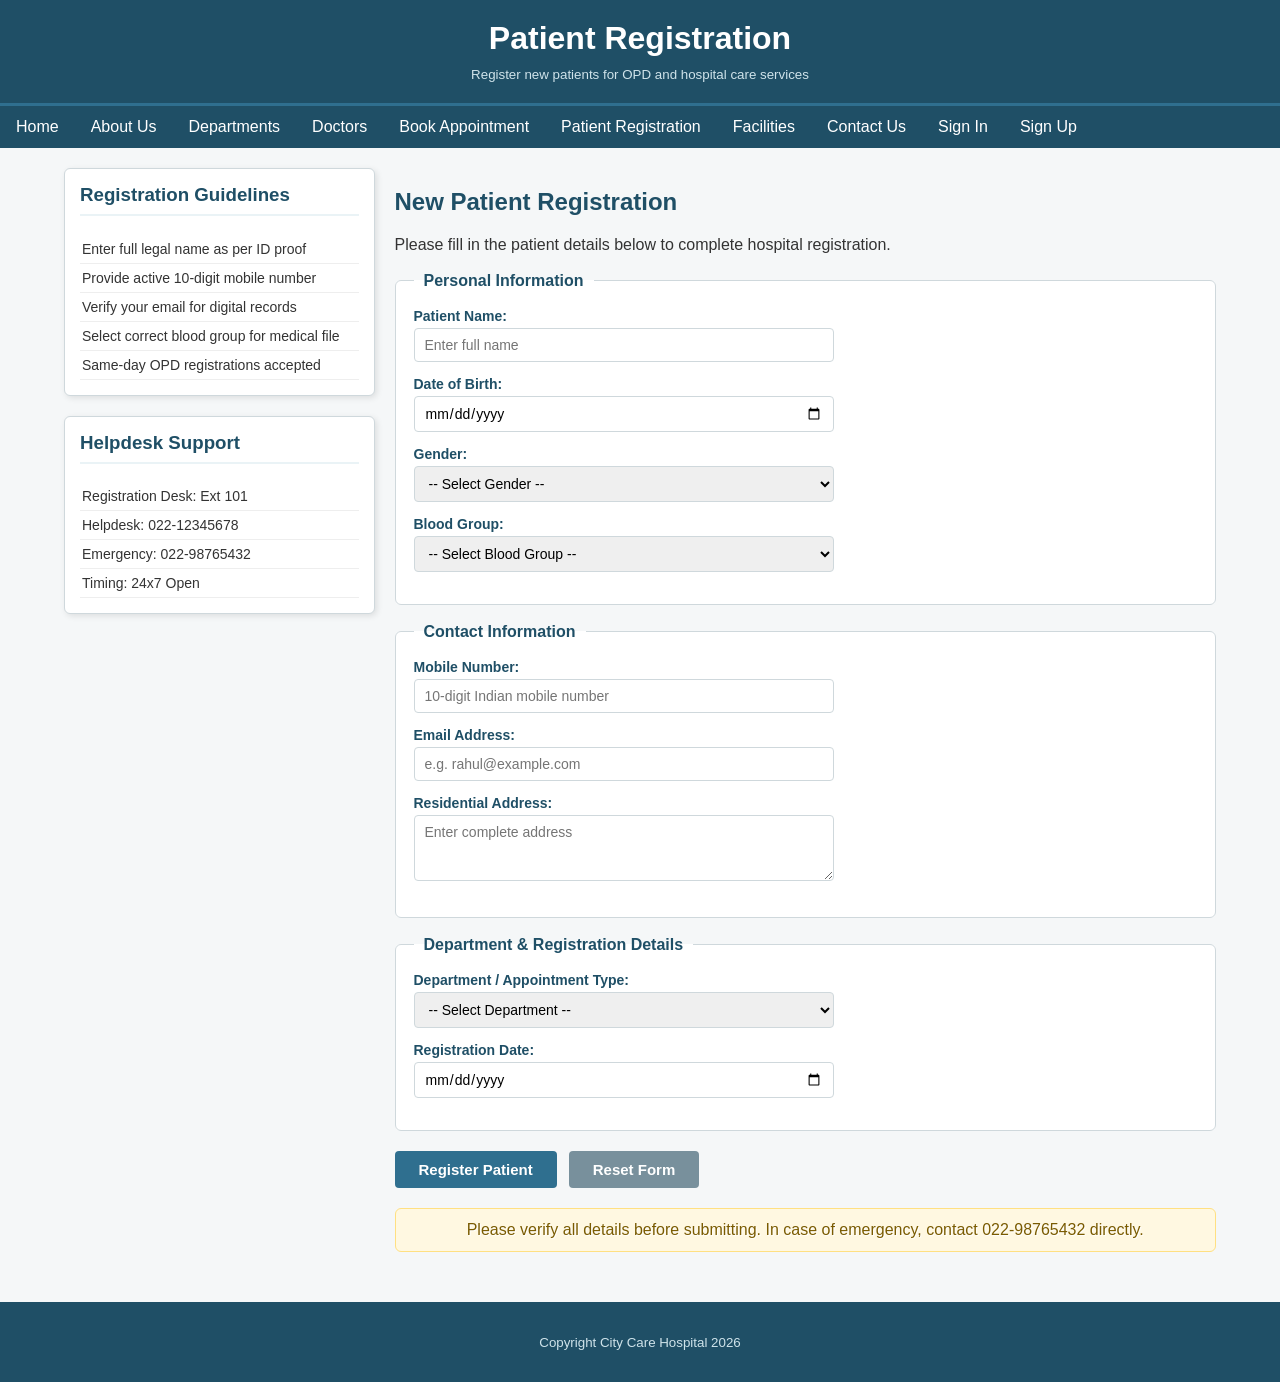
<file: registration.html>
<!DOCTYPE html>
<html lang="en">
<head>
    <meta charset="UTF-8">
    <meta name="viewport" content="width=device-width, initial-scale=1.0">
    <title>City Care Hospital - Patient Registration</title>
    <link rel="stylesheet" type="text/css" href="style.css">
    <link rel="stylesheet" type="text/css" href="registration.css">
</head>
<body>

<header style="background-color:#1f4f66; color:#ffffff; padding:20px; text-align:center; border-bottom:3px solid #2f6f8f;">
    <h1 style="margin:0; color:#ffffff; text-align:center;">Patient Registration</h1>
    <p style="text-align:center; margin:8px 0 0 0;"><small style="color:#cfe3ea;">Register new patients for OPD and hospital care services</small></p>
</header>

<nav>
    <ul>
        <li><a href="index.html">Home</a></li>
        <li><a href="about.html">About Us</a></li>
        <li><a href="departments.html">Departments</a></li>
        <li><a href="doctors.html">Doctors</a></li>
        <li><a href="appointment.html">Book Appointment</a></li>
        <li><a href="registration.html">Patient Registration</a></li>
        <li><a href="facilities.html">Facilities</a></li>
        <li><a href="contact.html">Contact Us</a></li>
        <li><a href="sign_in.html">Sign In</a></li>
        <li><a href="sign_up.html">Sign Up</a></li>
    </ul>
</nav>

<div class="page-layout">
    <aside class="sidebar">
        <div class="info-card">
            <h3>Registration Guidelines</h3>
            <ul>
                <li>Enter full legal name as per ID proof</li>
                <li>Provide active 10-digit mobile number</li>
                <li>Verify your email for digital records</li>
                <li>Select correct blood group for medical file</li>
                <li>Same-day OPD registrations accepted</li>
            </ul>
        </div>

        <div class="info-card">
            <h3>Helpdesk Support</h3>
            <ul>
                <li>Registration Desk: Ext 101</li>
                <li>Helpdesk: 022-12345678</li>
                <li>Emergency: 022-98765432</li>
                <li>Timing: 24x7 Open</li>
            </ul>
        </div>
    </aside>

    <main class="content">
        <h2>New Patient Registration</h2>
        <p>Please fill in the patient details below to complete hospital registration.</p>

        <!-- Success Message Container -->
        <div id="successMessage" class="success-message" style="display: none;"></div>

        <form id="registrationForm" novalidate>
            <!-- Fieldset 1: Personal Information -->
            <fieldset>
                <legend>Personal Information</legend>

                <div class="form-group">
                    <label for="patientName">Patient Name:</label>
                    <input type="text" id="patientName" name="patientName" placeholder="Enter full name">
                    <span class="error-message" id="nameError"></span>
                </div>

                <div class="form-group">
                    <label for="dob">Date of Birth:</label>
                    <input type="date" id="dob" name="dob">
                    <span class="error-message" id="dobError"></span>
                </div>

                <div class="form-group">
                    <label for="gender">Gender:</label>
                    <select id="gender" name="gender">
                        <option value="">-- Select Gender --</option>
                        <option value="Male">Male</option>
                        <option value="Female">Female</option>
                        <option value="Other">Other</option>
                    </select>
                    <span class="error-message" id="genderError"></span>
                </div>

                <div class="form-group">
                    <label for="bloodGroup">Blood Group:</label>
                    <select id="bloodGroup" name="bloodGroup">
                        <option value="">-- Select Blood Group --</option>
                        <option value="A+">A+</option>
                        <option value="A-">A-</option>
                        <option value="B+">B+</option>
                        <option value="B-">B-</option>
                        <option value="AB+">AB+</option>
                        <option value="AB-">AB-</option>
                        <option value="O+">O+</option>
                        <option value="O-">O-</option>
                    </select>
                    <span class="error-message" id="bloodGroupError"></span>
                </div>
            </fieldset>

            <!-- Fieldset 2: Contact Information -->
            <fieldset>
                <legend>Contact Information</legend>

                <div class="form-group">
                    <label for="mobile">Mobile Number:</label>
                    <input type="tel" id="mobile" name="mobile" placeholder="10-digit Indian mobile number">
                    <span class="error-message" id="mobileError"></span>
                </div>

                <div class="form-group">
                    <label for="email">Email Address:</label>
                    <input type="email" id="email" name="email" placeholder="e.g. rahul@example.com">
                    <span class="error-message" id="emailError"></span>
                </div>

                <div class="form-group">
                    <label for="address">Residential Address:</label>
                    <textarea id="address" name="address" rows="3" placeholder="Enter complete address"></textarea>
                    <span class="error-message" id="addressError"></span>
                </div>
            </fieldset>

            <!-- Fieldset 3: Department & Registration Details -->
            <fieldset>
                <legend>Department & Registration Details</legend>

                <div class="form-group">
                    <label for="department">Department / Appointment Type:</label>
                    <select id="department" name="department">
                        <option value="">-- Select Department --</option>
                        <option value="Cardiology">Cardiology</option>
                        <option value="Orthopedics">Orthopedics</option>
                        <option value="Pediatrics">Pediatrics</option>
                        <option value="Neurology">Neurology</option>
                        <option value="General Medicine">General Medicine</option>
                        <option value="ENT">ENT</option>
                    </select>
                    <span class="error-message" id="departmentError"></span>
                </div>

                <div class="form-group">
                    <label for="registrationDate">Registration Date:</label>
                    <input type="date" id="registrationDate" name="registrationDate">
                    <span class="error-message" id="registrationDateError"></span>
                </div>
            </fieldset>

            <!-- Submit and Reset Buttons -->
            <div class="form-buttons">
                <input type="submit" id="submitBtn" value="Register Patient">
                <input type="reset" id="resetBtn" value="Reset Form">
            </div>
        </form>

        <div class="highlight-box">
            Please verify all details before submitting. In case of emergency, contact 022-98765432 directly.
        </div>
    </main>
</div>

<footer>
    <p><small>Copyright City Care Hospital 2026</small></p>
</footer>

<script src="registration.js"></script>
</body>
</html>
</file>
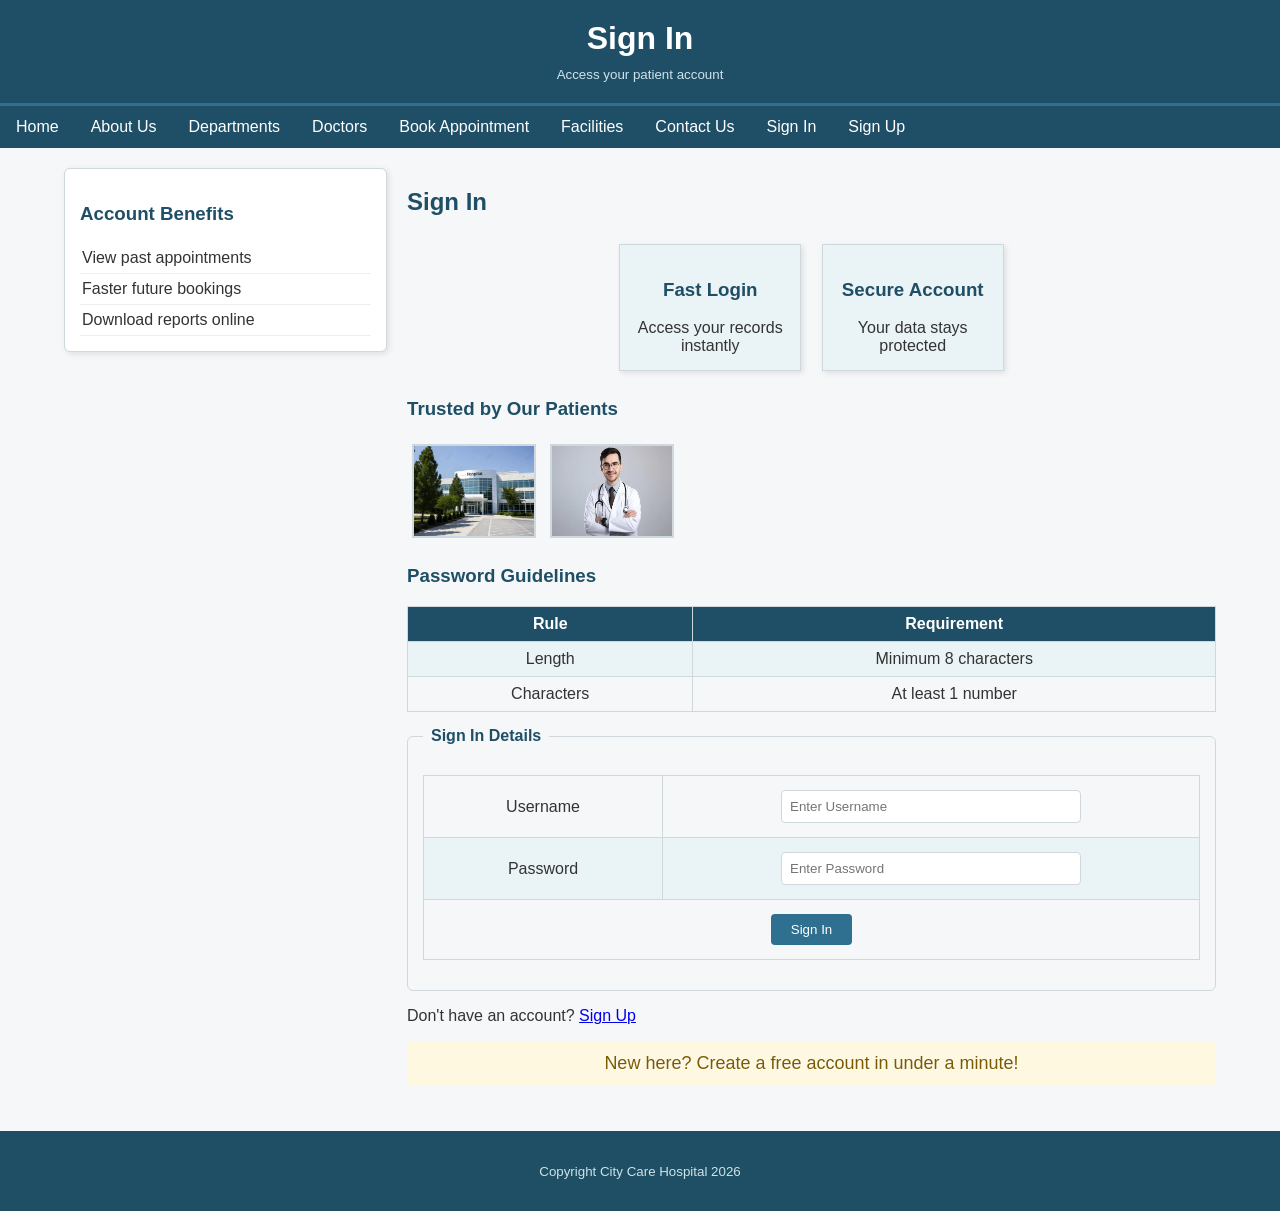
<file: sign_in.html>
<!DOCTYPE html>
<html>
<head>
<title>City Care Hospital - Sign In</title>
<link rel="stylesheet" type="text/css" href="style.css">
<link rel="stylesheet" href="sign_in.css">

</head>
<body>

<header style="background-color:#1f4f66; color:#ffffff; padding:20px; text-align:center; border-bottom:3px solid #2f6f8f;">
<h1 style="margin:0; color:#ffffff; text-align:center;">Sign In</h1>
<p style="text-align:center; margin:8px 0 0 0;"><small style="color:#cfe3ea;">Access your patient account</small></p>
</header>

<nav>
<ul>
<li><a href="index.html">Home</a></li>
<li><a href="about.html">About Us</a></li>
<li><a href="departments.html">Departments</a></li>
<li><a href="doctors.html">Doctors</a></li>
<li><a href="appointment.html">Book Appointment</a></li>
<li><a href="facilities.html">Facilities</a></li>
<li><a href="contact.html">Contact Us</a></li>
<li><a href="sign_in.html">Sign In</a></li>
<li><a href="sign_up.html">Sign Up</a></li>
</ul>
</nav>

<div class="page-layout">
<aside class="sidebar">
<div class="info-card">
<h3>Account Benefits</h3>
<ul>
<li>View past appointments</li>
<li>Faster future bookings</li>
<li>Download reports online</li>
</ul>
</div>
</aside>

<main class="content">
<h2>Sign In</h2>

<div class="card-row">
<div class="info-box"><h3>Fast Login</h3>Access your records instantly</div>
<div class="info-box"><h3>Secure Account</h3>Your data stays protected</div>
</div>

<h3>Trusted by Our Patients</h3>
<img class="gallery-img" src="Images/Hospital.webp" alt="Hospital Building">
<img class="gallery-img" src="Images/Dr.Ninad.jfif" alt="Doctor">

<h3>Password Guidelines</h3>
<table>
<tr><th>Rule</th><th>Requirement</th></tr>
<tr><td>Length</td><td>Minimum 8 characters</td></tr>
<tr><td>Characters</td><td>At least 1 number</td></tr>
</table>

<form action="index.html" method="get">
<fieldset>
<legend>Sign In Details</legend>
<table cellpadding="10">
<tr>
<td><label for="username">Username</label></td>
<td>
<input type="text" id="username" name="username" placeholder="Enter Username" required>
</td>
</tr>
<tr>
<td><label for="password">Password</label></td>
<td>
<input type="password" id="password" name="password" placeholder="Enter Password" required>
</td>
</tr>
<tr>
<td colspan="2" align="center">
<input type="submit" value="Sign In">
</td>
</tr>
</table>
</fieldset>
</form>
<p>
Don't have an account?
<a href="sign_up.html">Sign Up</a>
</p>

<div class="highlight-box">New here? Create a free account in under a minute!</div>
</main>
</div>

<footer>
<p><small>Copyright City Care Hospital 2026</small></p>
</footer>

</body>
</html>
</file>
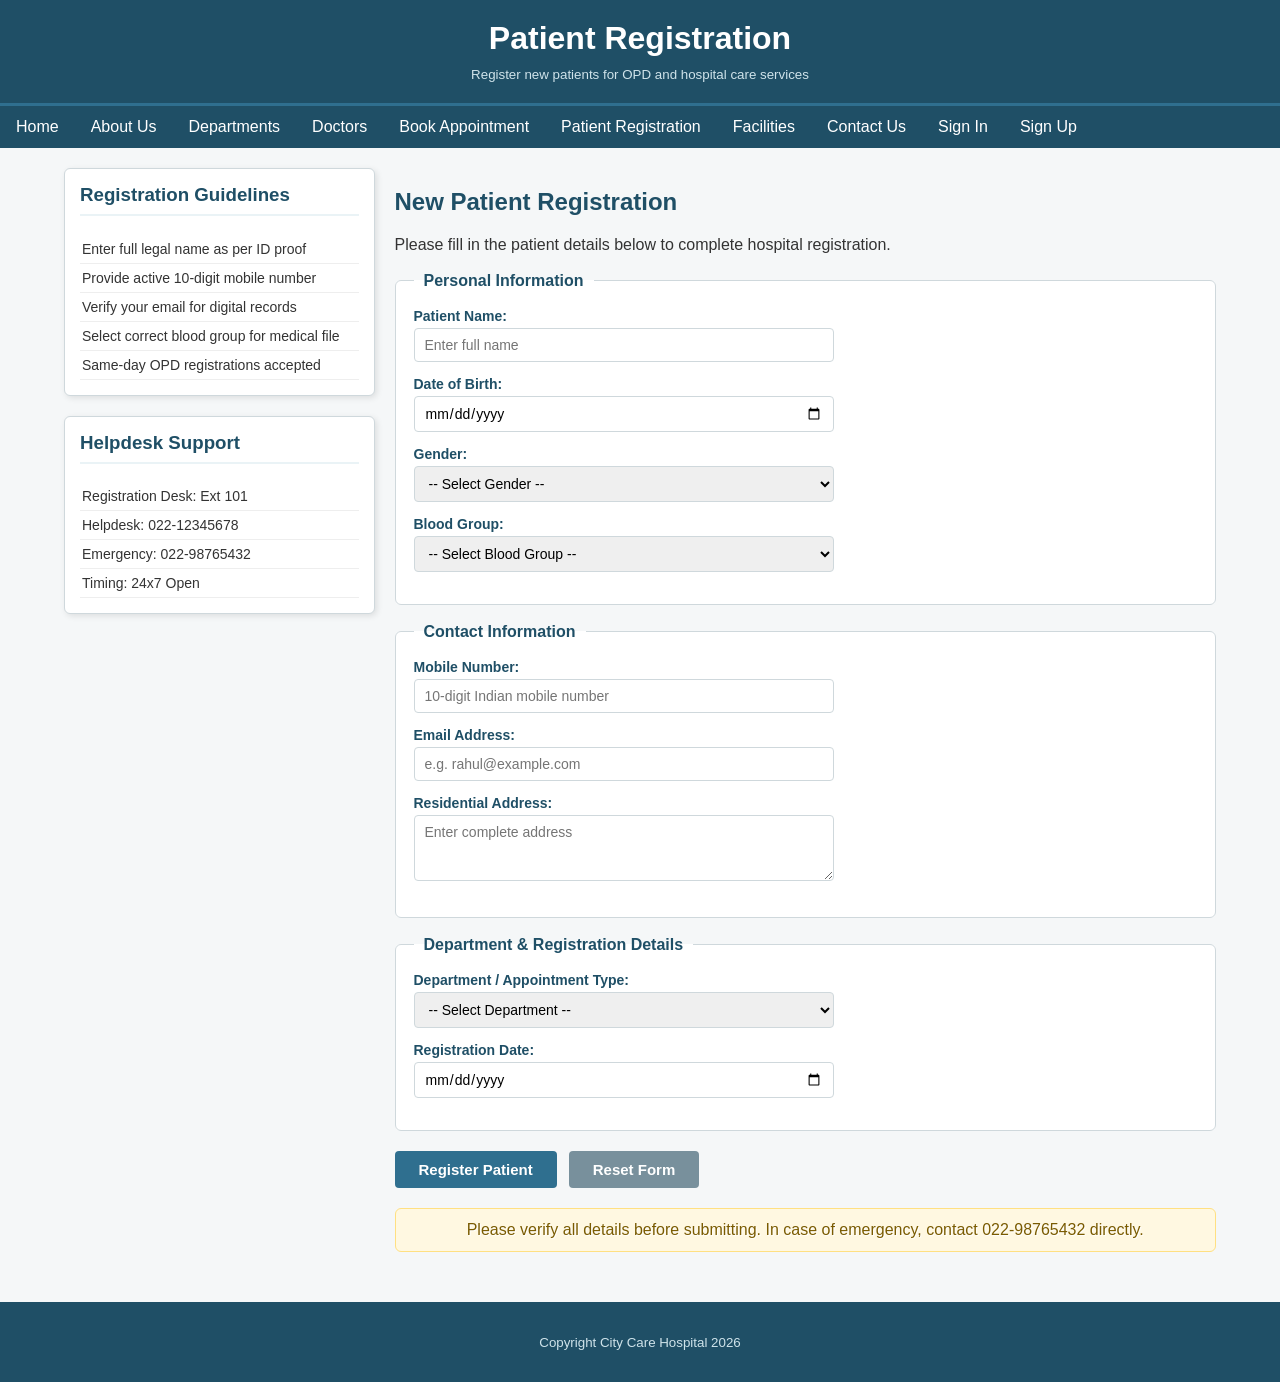
<file: sign_up.html>
<!DOCTYPE html>
<html lang="en">

<head>
    <meta charset="UTF-8">
    <meta name="viewport" content="width=device-width, initial-scale=1.0">
    <title>City Care Hospital - Patient Registration</title>
    <link rel="stylesheet" type="text/css" href="style.css">
    <link rel="stylesheet" type="text/css" href="registration.css">
</head>

<body>

    <header
        style="background-color:#1f4f66; color:#ffffff; padding:20px; text-align:center; border-bottom:3px solid #2f6f8f;">
        <h1 style="margin:0; color:#ffffff; text-align:center;">Patient Registration</h1>
        <p style="text-align:center; margin:8px 0 0 0;"><small style="color:#cfe3ea;">Register new patients for OPD and
                hospital care services</small></p>
    </header>

    <nav>
        <ul>
            <li><a href="index.html">Home</a></li>
            <li><a href="about.html">About Us</a></li>
            <li><a href="departments.html">Departments</a></li>
            <li><a href="doctors.html">Doctors</a></li>
            <li><a href="appointment.html">Book Appointment</a></li>
            <li><a href="registration.html">Patient Registration</a></li>
            <li><a href="facilities.html">Facilities</a></li>
            <li><a href="contact.html">Contact Us</a></li>
            <li><a href="sign_in.html">Sign In</a></li>
            <li><a href="sign_up.html">Sign Up</a></li>
        </ul>
    </nav>

    <div class="page-layout">
        <aside class="sidebar">
            <div class="info-card">
                <h3>Registration Guidelines</h3>
                <ul>
                    <li>Enter full legal name as per ID proof</li>
                    <li>Provide active 10-digit mobile number</li>
                    <li>Verify your email for digital records</li>
                    <li>Select correct blood group for medical file</li>
                    <li>Same-day OPD registrations accepted</li>
                </ul>
            </div>

            <div class="info-card">
                <h3>Helpdesk Support</h3>
                <ul>
                    <li>Registration Desk: Ext 101</li>
                    <li>Helpdesk: 022-12345678</li>
                    <li>Emergency: 022-98765432</li>
                    <li>Timing: 24x7 Open</li>
                </ul>
            </div>
        </aside>

        <main class="content">
            <h2>New Patient Registration</h2>
            <p>Please fill in the patient details below to complete hospital registration.</p>

            <!-- Success Message Container -->
            <div id="successMessage" class="success-message" style="display: none;"></div>

            <form id="registrationForm" novalidate>
                <!-- Fieldset 1: Personal Information -->
                <fieldset>
                    <legend>Personal Information</legend>

                    <div class="form-group">
                        <label for="patientName">Patient Name:</label>
                        <input type="text" id="patientName" name="patientName" placeholder="Enter full name">
                        <span class="error-message" id="nameError"></span>
                    </div>

                    <div class="form-group">
                        <label for="dob">Date of Birth:</label>
                        <input type="date" id="dob" name="dob">
                        <span class="error-message" id="dobError"></span>
                    </div>

                    <div class="form-group">
                        <label for="gender">Gender:</label>
                        <select id="gender" name="gender">
                            <option value="">-- Select Gender --</option>
                            <option value="Male">Male</option>
                            <option value="Female">Female</option>
                            <option value="Other">Other</option>
                        </select>
                        <span class="error-message" id="genderError"></span>
                    </div>

                    <div class="form-group">
                        <label for="bloodGroup">Blood Group:</label>
                        <select id="bloodGroup" name="bloodGroup">
                            <option value="">-- Select Blood Group --</option>
                            <option value="A+">A+</option>
                            <option value="A-">A-</option>
                            <option value="B+">B+</option>
                            <option value="B-">B-</option>
                            <option value="AB+">AB+</option>
                            <option value="AB-">AB-</option>
                            <option value="O+">O+</option>
                            <option value="O-">O-</option>
                        </select>
                        <span class="error-message" id="bloodGroupError"></span>
                    </div>
                </fieldset>

                <!-- Fieldset 2: Contact Information -->
                <fieldset>
                    <legend>Contact Information</legend>

                    <div class="form-group">
                        <label for="mobile">Mobile Number:</label>
                        <input type="tel" id="mobile" name="mobile" placeholder="10-digit Indian mobile number">
                        <span class="error-message" id="mobileError"></span>
                    </div>

                    <div class="form-group">
                        <label for="email">Email Address:</label>
                        <input type="email" id="email" name="email" placeholder="e.g. rahul@example.com">
                        <span class="error-message" id="emailError"></span>
                    </div>

                    <div class="form-group">
                        <label for="address">Residential Address:</label>
                        <textarea id="address" name="address" rows="3" placeholder="Enter complete address"></textarea>
                        <span class="error-message" id="addressError"></span>
                    </div>
                </fieldset>

                <!-- Fieldset 3: Department & Registration Details -->
                <fieldset>
                    <legend>Department & Registration Details</legend>

                    <div class="form-group">
                        <label for="department">Department / Appointment Type:</label>
                        <select id="department" name="department">
                            <option value="">-- Select Department --</option>
                            <option value="Cardiology">Cardiology</option>
                            <option value="Orthopedics">Orthopedics</option>
                            <option value="Pediatrics">Pediatrics</option>
                            <option value="Neurology">Neurology</option>
                            <option value="General Medicine">General Medicine</option>
                            <option value="ENT">ENT</option>
                        </select>
                        <span class="error-message" id="departmentError"></span>
                    </div>

                    <div class="form-group">
                        <label for="registrationDate">Registration Date:</label>
                        <input type="date" id="registrationDate" name="registrationDate">
                        <span class="error-message" id="registrationDateError"></span>
                    </div>
                </fieldset>

                <!-- Submit and Reset Buttons -->
                <div class="form-buttons">
                    <input type="submit" id="submitBtn" value="Register Patient">
                    <input type="reset" id="resetBtn" value="Reset Form">
                </div>
            </form>

            <div class="highlight-box">
                Please verify all details before submitting. In case of emergency, contact 022-98765432 directly.
            </div>
        </main>
    </div>

    <footer>
        <p><small>Copyright City Care Hospital 2026</small></p>
    </footer>

    <script src="registration.js"></script>
</body>

</html>
</file>
<file: style.css>
/* style.css
   Task 3: External CSS - Whole website theme
   Linked from every page on the site (Home, About, Contact, Book Appointment,
   Sign In, Sign Up, Facilities, Departments, Doctors)
*/

body {
font-family: Arial, Helvetica, sans-serif;
background-color: #f5f7f8;
color: #333333;
margin: 0;
}

h1, h2, h3 {
color: #1f4f66;
}

footer {
background-color: #1f4f66;
color: #ffffff;
text-align: center;
padding: 15px 0;
margin-top: 30px;
}

footer small {
color: #cfe3ea;
}
</file>
<file: index.css>
nav ul {
list-style: none;
margin: 0;
padding: 0;
background-color: #1f4f66;
display: flex;
flex-wrap: wrap;
}
nav ul li {
display: inline-block;
}
nav ul li a {
display: inline-block;
padding: 12px 16px;
color: #ffffff;
text-decoration: none;
}
nav ul li a:hover {
background-color: #2f6f8f;
}

.page-layout {
display: flex;
width: 90%;
gap: 20px;
flex-wrap: wrap;
align-items: flex-start;
}
.sidebar {
    display: inline-block;
    margin: 0px;
}
.content {
flex: 3 1 500px;
}

.info-card {
border: 1px solid #cfd8dc;
box-shadow: 2px 2px 6px rgba(0,0,0,0.1);
padding: 15px;
border-radius: 15px;
background-color: #ffffff;
height: 100vh;
align-items: center;
gap: 10px;
}
.info-card ul {
list-style: none;
text-align: center;
}
.info-card ul li a{
    text-decoration: none;
    color: black;
    font: 1.em;
    font-weight: bold;
    padding: 10px;
}
.info-card li {
padding: 6px 2px;
border-bottom: 1px solid #eeeeee;
}
.info-card li:hover {
background-color: #eaf3f6;
}

.card-row {
text-align: center;
margin: 15px 0;
}
.info-box {
display: inline-block;
width: 150px;
margin: 8px;
padding: 15px;
border: 1px solid #cfd8dc;
background-color: #eaf3f6;
box-shadow: 2px 2px 6px rgba(0,0,0,0.1);
text-align: center;
vertical-align: top;
}

.gallery-img {
width: 120px;
height: 90px;
border: 2px solid #cfd8dc;
margin: 5px;
transition: transform 0.3s ease;
}
.gallery-img:hover {
transform: scale(1.1);
}

table {
border-collapse: collapse;
width: 100%;
margin: 15px 0;
}
th, td {
border: 1px solid #cfd8dc;
padding: 8px;
text-align: center;
}
th {
background-color: #1f4f66;
color: #ffffff;
}
tr:nth-child(even) {
background-color: #eaf3f6;
}

form fieldset {
border: 1px solid #cfd8dc;
border-radius: 6px;
padding: 15px;
margin: 15px 0;
}
form legend {
padding: 0 8px;
color: #1f4f66;
font-weight: bold;
}
form input, form textarea, form select {
width: 90%;
max-width: 300px;
padding: 8px;
margin: 6px 0;
border: 1px solid #cfd8dc;
border-radius: 4px;
box-sizing: border-box;
}
form input:focus, form textarea:focus, form select:focus {
border-color: #2f6f8f;
outline: none;
}
form input[type="submit"], form input[type="reset"], form button {
width: auto;
background-color: #2f6f8f;
color: #ffffff;
border: none;
padding: 8px 20px;
border-radius: 4px;
cursor: pointer;
}
form input[type="submit"]:hover, form button:hover {
background-color: #1f4f66;
}
form input[type="reset"] {
background-color: #888888;
}

.highlight-box {
background-color: #fff8e1;
color: #7a5b00;
font-size: 18px;
padding: 12px;
margin: 15px 0;
text-align: center;
border-radius: 6px;
text-shadow: 1px 1px 1px #ffffff;
animation: glow 2s infinite alternate;
}
@keyframes glow {
from { box-shadow: 0 0 4px rgba(224,180,0,0.4); }
to   { box-shadow: 0 0 12px rgba(224,180,0,0.8); }
}

.welcome-box {
background-color: #eaf3f6;
color: #1f4f66;
padding: 12px 16px;
border-left: 4px solid #1f4f66;
margin-bottom: 15px;
font-weight: bold;
border-radius: 4px;
font-size: 16px;
}

.date-box {
color: #1f4f66;
font-weight: bold;
margin: 8px 0 15px 0;
font-size: 15px;
}

.selected-img-msg {
color: #1f4f66;
font-weight: bold;
margin-top: 8px;
min-height: 22px;
font-size: 15px;
}

.newsletter-error {
color: #d32f2f;
font-size: 13px;
display: block;
margin: 4px 0 8px 0;
}

.newsletter-success {
color: #2e7d32;
font-weight: bold;
margin: 8px 0;
font-size: 14px;
}

.saved-newsletter-msg {
background-color: #e8f5e9;
color: #2e7d32;
padding: 10px 14px;
border-radius: 4px;
margin-bottom: 12px;
font-weight: bold;
font-size: 14px;
border: 1px solid #a5d6a7;
display: none;
}

#emergencyBtn {
background-color: #c62828;
color: #ffffff;
border: none;
padding: 10px 20px;
border-radius: 4px;
font-size: 15px;
font-weight: bold;
cursor: pointer;
margin-top: 8px;
}

#emergencyBtn:hover {
background-color: #b71c1c;
}

.emergency-text {
color: #c62828;
font-weight: bold;
margin-top: 10px;
font-size: 15px;
}
</file>
<file: about.css>
nav ul {
list-style: none;
margin: 0;
padding: 0;
background-color: #1f4f66;
display: flex;
flex-wrap: wrap;
}
nav ul li {
display: inline-block;
}
nav ul li a {
display: inline-block;
padding: 12px 16px;
color: #ffffff;
text-decoration: none;
}
nav ul li a:hover {
background-color: #2f6f8f;
}

.page-layout {
display: flex;
width: 90%;
margin: 20px auto;
gap: 20px;
flex-wrap: wrap;
align-items: flex-start;
}
.sidebar {
flex: 1 1 220px;
}
.content {
flex: 3 1 500px;
}

.info-card {
border: 1px solid #cfd8dc;
box-shadow: 2px 2px 6px rgba(0,0,0,0.1);
padding: 15px;
border-radius: 6px;
background-color: #ffffff;
}
.info-card ul {
list-style: none;
padding-left: 0;
margin: 0;
}
.info-card li {
padding: 6px 2px;
border-bottom: 1px solid #eeeeee;
}
.info-card li:hover {
background-color: #eaf3f6;
}

.card-row {
text-align: center;
margin: 15px 0;
}
.info-box {
display: inline-block;
width: 150px;
margin: 8px;
padding: 15px;
border: 1px solid #cfd8dc;
background-color: #eaf3f6;
box-shadow: 2px 2px 6px rgba(0,0,0,0.1);
text-align: center;
vertical-align: top;
}

.gallery-img {
width: 120px;
height: 90px;
border: 2px solid #cfd8dc;
margin: 5px;
transition: transform 0.3s ease;
}
.gallery-img:hover {
transform: scale(1.1);
}

table {
border-collapse: collapse;
width: 100%;
margin: 15px 0;
}
th, td {
border: 1px solid #cfd8dc;
padding: 8px;
text-align: center;
}
th {
background-color: #1f4f66;
color: #ffffff;
}
tr:nth-child(even) {
background-color: #eaf3f6;
}

form fieldset {
border: 1px solid #cfd8dc;
border-radius: 6px;
padding: 15px;
margin: 15px 0;
}
form legend {
padding: 0 8px;
color: #1f4f66;
font-weight: bold;
}
form input, form textarea, form select {
width: 90%;
max-width: 300px;
padding: 8px;
margin: 6px 0;
border: 1px solid #cfd8dc;
border-radius: 4px;
box-sizing: border-box;
}
form input:focus, form textarea:focus, form select:focus {
border-color: #2f6f8f;
outline: none;
}
form input[type="submit"], form input[type="reset"], form button {
width: auto;
background-color: #2f6f8f;
color: #ffffff;
border: none;
padding: 8px 20px;
border-radius: 4px;
cursor: pointer;
}
form input[type="submit"]:hover, form button:hover {
background-color: #1f4f66;
}
form input[type="reset"] {
background-color: #888888;
}

.highlight-box {
background-color: #fff8e1;
color: #7a5b00;
font-size: 18px;
padding: 12px;
margin: 15px 0;
text-align: center;
border-radius: 6px;
text-shadow: 1px 1px 1px #ffffff;
animation: glow 2s infinite alternate;
}
@keyframes glow {
from { box-shadow: 0 0 4px rgba(224,180,0,0.4); }
to   { box-shadow: 0 0 12px rgba(224,180,0,0.8); }
}
</file>
<file: appointment.css>
nav ul {
list-style: none;
margin: 0;
padding: 0;
background-color: #1f4f66;
display: flex;
flex-wrap: wrap;
}
nav ul li {
display: inline-block;
}
nav ul li a {
display: inline-block;
padding: 12px 16px;
color: #ffffff;
text-decoration: none;
}
nav ul li a:hover {
background-color: #2f6f8f;
}

.page-layout {
display: flex;
width: 90%;
margin: 20px auto;
gap: 20px;
flex-wrap: wrap;
align-items: flex-start;
}
.sidebar {
flex: 1 1 220px;
}
.content {
flex: 3 1 500px;
}

.info-card {
border: 1px solid #cfd8dc;
box-shadow: 2px 2px 6px rgba(0,0,0,0.1);
padding: 15px;
border-radius: 6px;
background-color: #ffffff;
}
.info-card ul {
list-style: none;
padding-left: 0;
margin: 0;
}
.info-card li {
padding: 6px 2px;
border-bottom: 1px solid #eeeeee;
}
.info-card li:hover {
background-color: #eaf3f6;
}

.card-row {
text-align: center;
margin: 15px 0;
}
.info-box {
display: inline-block;
width: 150px;
margin: 8px;
padding: 15px;
border: 1px solid #cfd8dc;
background-color: #eaf3f6;
box-shadow: 2px 2px 6px rgba(0,0,0,0.1);
text-align: center;
vertical-align: top;
}

.gallery-img {
width: 120px;
height: 90px;
border: 2px solid #cfd8dc;
margin: 5px;
transition: transform 0.3s ease;
}
.gallery-img:hover {
transform: scale(1.1);
}

table {
border-collapse: collapse;
width: 100%;
margin: 15px 0;
}
th, td {
border: 1px solid #cfd8dc;
padding: 8px;
text-align: center;
}
th {
background-color: hsl(0, 53%, 26%);
color: #ffffff;
}
tr:nth-child(even) {
background-color: #eaf3f6;
}

form fieldset {
border: 1px solid #cfd8dc;
border-radius: 6px;
padding: 15px;
margin: 15px 0;
}
form legend {
padding: 0 8px;
color: #1f4f66;
font-weight: bold;
}
form input, form textarea, form select {
width: 90%;
max-width: 300px;
padding: 8px;
margin: 6px 0;
border: 1px solid #cfd8dc;
border-radius: 4px;
box-sizing: border-box;
}
form input:focus, form textarea:focus, form select:focus {
border-color: #2f6f8f;
outline: none;
}
form input[type="submit"], form input[type="reset"], form button {
width: auto;
background-color: #2f6f8f;
color: #ffffff;
border: none;
padding: 8px 20px;
border-radius: 4px;
cursor: pointer;
}
form input[type="submit"]:hover, form button:hover {
background-color: hsl(0, 53%, 26%);
}
form input[type="reset"] {
background-color: #888888;
}

.highlight-box {
background-color: #fff8e1;
color: #7a5b00;
font-size: 18px;
padding: 12px;
margin: 15px 0;
text-align: center;
border-radius: 6px;
text-shadow: 1px 1px 1px #ffffff;
animation: glow 2s infinite alternate;
}
@keyframes glow {
from { box-shadow: 0 0 4px rgba(224,180,0,0.4); }
to   { box-shadow: 0 0 12px rgba(224,180,0,0.8); }
}

/* Form validation styles */
form input.error,
form textarea.error,
form select.error {
border: 2px solid #d32f2f !important;
background-color: #fff8f8;
}

.error-message {
color: #d32f2f;
font-size: 13px;
display: block;
margin-top: 4px;
font-weight: normal;
}

.success-message {
background-color: #e8f5e9;
color: #2e7d32;
border: 1px solid #81c784;
padding: 16px 20px;
border-radius: 6px;
font-size: 15px;
line-height: 1.6;
margin-bottom: 20px;
}

.success-message h3 {
color: #2e7d32;
margin: 0 0 10px 0;
}

.form-group {
margin-bottom: 14px;
}
</file>
<file: contact.css>
nav ul {
list-style: none;
margin: 0;
padding: 0;
background-color: #1f4f66;
display: flex;
flex-wrap: wrap;
}
nav ul li {
display: inline-block;
}
nav ul li a {
display: inline-block;
padding: 12px 16px;
color: #ffffff;
text-decoration: none;
}
nav ul li a:hover {
background-color: #2f6f8f;
}

.page-layout {
display: flex;
width: 90%;
margin: 20px auto;
gap: 20px;
flex-wrap: wrap;
align-items: flex-start;
}
.sidebar {
flex: 1 1 220px;
}
.content {
flex: 3 1 500px;
}

.info-card {
border: 1px solid #cfd8dc;
box-shadow: 2px 2px 6px rgba(0,0,0,0.1);
padding: 15px;
border-radius: 6px;
background-color: #ffffff;
}
.info-card ul {
list-style: none;
padding-left: 0;
margin: 0;
}
.info-card li {
padding: 6px 2px;
border-bottom: 1px solid #eeeeee;
}
.info-card li:hover {
background-color: #eaf3f6;
}

.card-row {
text-align: center;
margin: 15px 0;
}
.info-box {
display: inline-block;
width: 150px;
margin: 8px;
padding: 15px;
border: 1px solid #cfd8dc;
background-color: #eaf3f6;
box-shadow: 2px 2px 6px rgba(0,0,0,0.1);
text-align: center;
vertical-align: top;
}

.gallery-img {
width: 120px;
height: 90px;
border: 2px solid #cfd8dc;
margin: 5px;
transition: transform 0.3s ease;
}
.gallery-img:hover {
transform: scale(1.1);
}

table {
border-collapse: collapse;
width: 100%;
margin: 15px 0;
}
th, td {
border: 1px solid #cfd8dc;
padding: 8px;
text-align: center;
}
th {
background-color: #1f4f66;
color: #ffffff;
}
tr:nth-child(even) {
background-color: #eaf3f6;
}

form fieldset {
border: 1px solid #cfd8dc;
border-radius: 6px;
padding: 15px;
margin: 15px 0;
}
form legend {
padding: 0 8px;
color: #1f4f66;
font-weight: bold;
}
form input, form textarea, form select {
width: 90%;
max-width: 300px;
padding: 8px;
margin: 6px 0;
border: 1px solid #cfd8dc;
border-radius: 4px;
box-sizing: border-box;
}
form input:focus, form textarea:focus, form select:focus {
border-color: #2f6f8f;
outline: none;
}
form input[type="submit"], form input[type="reset"], form button {
width: auto;
background-color: #2f6f8f;
color: #ffffff;
border: none;
padding: 8px 20px;
border-radius: 4px;
cursor: pointer;
}
form input[type="submit"]:hover, form button:hover {
background-color: #1f4f66;
}
form input[type="reset"] {
background-color: #888888;
}

.highlight-box {
background-color: #fff8e1;
color: #7a5b00;
font-size: 18px;
padding: 12px;
margin: 15px 0;
text-align: center;
border-radius: 6px;
text-shadow: 1px 1px 1px #ffffff;
animation: glow 2s infinite alternate;
}
@keyframes glow {
from { box-shadow: 0 0 4px rgba(224,180,0,0.4); }
to   { box-shadow: 0 0 12px rgba(224,180,0,0.8); }
}
</file>
<file: department.css>
nav ul {
list-style: none;
margin: 0;
padding: 0;
background-color: #1f4f66;
display: flex;
flex-wrap: wrap;
}
nav ul li {
display: inline-block;
}
nav ul li a {
display: inline-block;
padding: 12px 16px;
color: #ffffff;
text-decoration: none;
}
nav ul li a:hover {
background-color: #2f6f8f;
}

.page-layout {
display: flex;
width: 90%;
margin: 20px auto;
gap: 20px;
flex-wrap: wrap;
align-items: flex-start;
}
.sidebar {
flex: 1 1 220px;
}
.content {
flex: 3 1 500px;
}

.info-card {
border: 1px solid #cfd8dc;
box-shadow: 2px 2px 6px rgba(0,0,0,0.1);
padding: 15px;
border-radius: 6px;
background-color: #ffffff;
}
.info-card ul {
list-style: none;
padding-left: 0;
margin: 0;
}
.info-card li {
padding: 6px 2px;
border-bottom: 1px solid #eeeeee;
}
.info-card li:hover {
background-color: #eaf3f6;
}

.card-row {
text-align: center;
margin: 15px 0;
}
.info-box {
display: inline-block;
width: 150px;
margin: 8px;
padding: 15px;
border: 1px solid #cfd8dc;
background-color: #eaf3f6;
box-shadow: 2px 2px 6px rgba(0,0,0,0.1);
text-align: center;
vertical-align: top;
}

.gallery-img {
width: 120px;
height: 90px;
border: 2px solid #cfd8dc;
margin: 5px;
transition: transform 0.3s ease;
}
.gallery-img:hover {
transform: scale(1.1);
}

table {
border-collapse: collapse;
width: 100%;
margin: 15px 0;
}
th, td {
border: 1px solid #cfd8dc;
padding: 8px;
text-align: center;
}
th {
background-color: #1f4f66;
color: #ffffff;
}
tr:nth-child(even) {
background-color: #eaf3f6;
}

form fieldset {
border: 1px solid #cfd8dc;
border-radius: 6px;
padding: 15px;
margin: 15px 0;
}
form legend {
padding: 0 8px;
color: #1f4f66;
font-weight: bold;
}
form input, form textarea, form select {
width: 90%;
max-width: 300px;
padding: 8px;
margin: 6px 0;
border: 1px solid #cfd8dc;
border-radius: 4px;
box-sizing: border-box;
}
form input:focus, form textarea:focus, form select:focus {
border-color: #2f6f8f;
outline: none;
}
form input[type="submit"], form input[type="reset"], form button {
width: auto;
background-color: #2f6f8f;
color: #ffffff;
border: none;
padding: 8px 20px;
border-radius: 4px;
cursor: pointer;
}
form input[type="submit"]:hover, form button:hover {
background-color: #1f4f66;
}
form input[type="reset"] {
background-color: #888888;
}

.highlight-box {
background-color: #fff8e1;
color: #7a5b00;
font-size: 18px;
padding: 12px;
margin: 15px 0;
text-align: center;
border-radius: 6px;
text-shadow: 1px 1px 1px #ffffff;
animation: glow 2s infinite alternate;
}
@keyframes glow {
from { box-shadow: 0 0 4px rgba(224,180,0,0.4); }
to   { box-shadow: 0 0 12px rgba(224,180,0,0.8); }
}
</file>
<file: facilities.css>
nav ul {
list-style: none;
margin: 0;
padding: 0;
background-color: #1f4f66;
display: flex;
flex-wrap: wrap;
}
nav ul li {
display: inline-block;
}
nav ul li a {
display: inline-block;
padding: 12px 16px;
color: #ffffff;
text-decoration: none;
}
nav ul li a:hover {
background-color: #2f6f8f;
}
.page-layout {
display: flex;
width: 90%;
margin: 20px auto;
gap: 20px;
flex-wrap: wrap;
align-items: flex-start;
}
.sidebar {
flex: 1 1 220px;
}
.content {
flex: 3 1 500px;
}

.info-card {
border: 1px solid #cfd8dc;
box-shadow: 2px 2px 6px rgba(0,0,0,0.1);
padding: 15px;
border-radius: 6px;
background-color: #ffffff;
}
.info-card ul {
list-style: none;
padding-left: 0;
margin: 0;
}
.info-card li {
padding: 6px 2px;
border-bottom: 1px solid #eeeeee;
}
.info-card li:hover {
background-color: #eaf3f6;
}

.card-row {
text-align: center;
margin: 15px 0;
}
.info-box {
display: inline-block;
width: 150px;
margin: 8px;
padding: 15px;
border: 1px solid #cfd8dc;
background-color: #eaf3f6;
box-shadow: 2px 2px 6px rgba(0,0,0,0.1);
text-align: center;
vertical-align: top;
}

.gallery-img {
width: 120px;
height: 90px;
border: 2px solid #cfd8dc;
margin: 5px;
transition: transform 0.3s ease;
}
.gallery-img:hover {
transform: scale(1.1);
}

table {
border-collapse: collapse;
width: 100%;
margin: 15px 0;
}
th, td {
border: 1px solid #cfd8dc;
padding: 8px;
text-align: center;
}
th {
background-color: #1f4f66;
color: #ffffff;
}
tr:nth-child(even) {
background-color: #eaf3f6;
}

form fieldset {
border: 1px solid #cfd8dc;
border-radius: 6px;
padding: 15px;
margin: 15px 0;
}
form legend {
padding: 0 8px;
color: #1f4f66;
font-weight: bold;
}
form input, form textarea, form select {
width: 90%;
max-width: 300px;
padding: 8px;
margin: 6px 0;
border: 1px solid #cfd8dc;
border-radius: 4px;
box-sizing: border-box;
}
form input:focus, form textarea:focus, form select:focus {
border-color: #2f6f8f;
outline: none;
}
form input[type="submit"], form input[type="reset"], form button {
width: auto;
background-color: #2f6f8f;
color: #ffffff;
border: none;
padding: 8px 20px;
border-radius: 4px;
cursor: pointer;
}
form input[type="submit"]:hover, form button:hover {
background-color: #1f4f66;
}
form input[type="reset"] {
background-color: #888888;
}

.highlight-box {
background-color: #fff8e1;
color: #7a5b00;
font-size: 18px;
padding: 12px;
margin: 15px 0;
text-align: center;
border-radius: 6px;
text-shadow: 1px 1px 1px #ffffff;
animation: glow 2s infinite alternate;
}
@keyframes glow {
from { box-shadow: 0 0 4px rgba(224,180,0,0.4); }
to   { box-shadow: 0 0 12px rgba(224,180,0,0.8); }
}
</file>
<file: registration.css>
/* registration.css - Styling for Patient Registration Page */

nav ul {
    list-style: none;
    margin: 0;
    padding: 0;
    background-color: #1f4f66;
    display: flex;
    flex-wrap: wrap;
}

nav ul li {
    display: inline-block;
}

nav ul li a {
    display: inline-block;
    padding: 12px 16px;
    color: #ffffff;
    text-decoration: none;
}

nav ul li a:hover {
    background-color: #2f6f8f;
}

.page-layout {
    display: flex;
    width: 90%;
    margin: 20px auto;
    gap: 20px;
    flex-wrap: wrap;
    align-items: flex-start;
}

.sidebar {
    flex: 1 1 220px;
}

.content {
    flex: 3 1 550px;
}

/* Sidebar info card */
.info-card {
    border: 1px solid #cfd8dc;
    box-shadow: 2px 2px 6px rgba(0,0,0,0.1);
    padding: 15px;
    border-radius: 6px;
    background-color: #ffffff;
    margin-bottom: 20px;
}

.info-card h3 {
    margin-top: 0;
    border-bottom: 2px solid #eaf3f6;
    padding-bottom: 8px;
}

.info-card ul {
    list-style: none;
    padding-left: 0;
    margin: 0;
}

.info-card li {
    padding: 6px 2px;
    border-bottom: 1px solid #eeeeee;
    font-size: 14px;
}

.info-card li:hover {
    background-color: #eaf3f6;
}

/* Form Styling */
form fieldset {
    border: 1px solid #cfd8dc;
    border-radius: 6px;
    padding: 18px;
    margin: 18px 0;
    background-color: #ffffff;
}

form legend {
    padding: 0 10px;
    color: #1f4f66;
    font-weight: bold;
    font-size: 16px;
}

.form-group {
    margin-bottom: 14px;
}

.form-group label {
    display: block;
    font-weight: bold;
    color: #1f4f66;
    margin-bottom: 4px;
    font-size: 14px;
}

form input[type="text"],
form input[type="tel"],
form input[type="email"],
form input[type="date"],
form select,
form textarea {
    width: 100%;
    max-width: 420px;
    padding: 8px 10px;
    border: 1px solid #cfd8dc;
    border-radius: 4px;
    box-sizing: border-box;
    font-size: 14px;
    font-family: inherit;
}

form input:focus,
form textarea:focus,
form select:focus {
    border-color: #2f6f8f;
    outline: none;
    box-shadow: 0 0 4px rgba(47, 111, 143, 0.4);
}

/* Error validation styling */
form input.error,
form select.error,
form textarea.error {
    border: 2px solid #d32f2f !important;
    background-color: #fff8f8;
}

.error-message {
    color: #d32f2f;
    font-size: 13px;
    display: block;
    margin-top: 4px;
    font-weight: normal;
}

/* Success message banner */
.success-message {
    background-color: #e8f5e9;
    color: #2e7d32;
    border: 1px solid #81c784;
    padding: 14px 18px;
    border-radius: 6px;
    font-weight: bold;
    margin-bottom: 20px;
    font-size: 16px;
    text-align: center;
}

/* Buttons */
.form-buttons {
    margin-top: 20px;
    display: flex;
    gap: 12px;
}

form input[type="submit"],
form input[type="reset"] {
    padding: 10px 24px;
    border: none;
    border-radius: 4px;
    font-size: 15px;
    font-weight: bold;
    cursor: pointer;
    transition: background-color 0.2s ease;
}

form input[type="submit"] {
    background-color: #2f6f8f;
    color: #ffffff;
}

form input[type="submit"]:hover {
    background-color: #1f4f66;
}

form input[type="reset"] {
    background-color: #78909c;
    color: #ffffff;
}

form input[type="reset"]:hover {
    background-color: #546e7a;
}

/* Highlight box */
.highlight-box {
    background-color: #fff8e1;
    color: #7a5b00;
    font-size: 16px;
    padding: 12px;
    margin: 20px 0;
    text-align: center;
    border-radius: 6px;
    text-shadow: 1px 1px 1px #ffffff;
    border: 1px solid #ffe082;
}
</file>
<file: sign_in.css>
body {
font-family: Arial, Helvetica, sans-serif;
background-color: #f5f7f8;
color: #333333;
margin: 0;
}

h1, h2, h3 {
color: #1f4f66;
}

footer {
background-color: hsl(199, 53%, 26%);
color: hsl(0, 0%, 100%);
text-align: center;
padding: 15px 0;
margin-top: 30px;
}

footer small {
color: hsl(196, 39%, 86%);
}
nav ul {
list-style: none;
margin: 0;
padding: 0;
background-color: #1f4f66;
display: flex;
flex-wrap: wrap;
}
nav ul li {
display: inline-block;
}
nav ul li a {
display: inline-block;
padding: 12px 16px;
color: #ffffff;
text-decoration: none;
}
nav ul li a:hover {
background-color: #2f6f8f;
}

.page-layout {
display: flex;
width: 90%;
margin: 20px auto;
gap: 20px;
flex-wrap: wrap;
align-items: flex-start;
}
.sidebar {
flex: 1 1 220px;
}
.content {
flex: 3 1 500px;
}

.info-card {
border: 1px solid #cfd8dc;
box-shadow: 2px 2px 6px rgba(0,0,0,0.1);
padding: 15px;
border-radius: 6px;
background-color: #ffffff;
}
.info-card ul {
list-style: none;
padding-left: 0;
margin: 0;
}
.info-card li {
padding: 6px 2px;
border-bottom: 1px solid #eeeeee;
}
.info-card li:hover {
background-color: #eaf3f6;
}

.card-row {
text-align: center;
margin: 15px 0;
}
.info-box {
display: inline-block;
width: 150px;
margin: 8px;
padding: 15px;
border: 1px solid #cfd8dc;
background-color: #eaf3f6;
box-shadow: 2px 2px 6px rgba(0,0,0,0.1);
text-align: center;
vertical-align: top;
}

.gallery-img {
width: 120px;
height: 90px;
border: 2px solid #cfd8dc;
margin: 5px;
transition: transform 0.3s ease;
}
.gallery-img:hover {
transform: scale(1.1);
}

table {
border-collapse: collapse;
width: 100%;
margin: 15px 0;
}
th, td {
border: 1px solid #cfd8dc;
padding: 8px;
text-align: center;
}
th {
background-color: #1f4f66;
color: #ffffff;
}
tr:nth-child(even) {
background-color: #eaf3f6;
}

form fieldset {
border: 1px solid #cfd8dc;
border-radius: 6px;
padding: 15px;
margin: 15px 0;
}
form legend {
padding: 0 8px;
color: #1f4f66;
font-weight: bold;
}
form input, form textarea, form select {
width: 90%;
max-width: 300px;
padding: 8px;
margin: 6px 0;
border: 1px solid #cfd8dc;
border-radius: 4px;
box-sizing: border-box;
}
form input:focus, form textarea:focus, form select:focus {
border-color: #2f6f8f;
outline: none;
}
form input[type="submit"], form input[type="reset"], form button {
width: auto;
background-color: #2f6f8f;
color: #ffffff;
border: none;
padding: 8px 20px;
border-radius: 4px;
cursor: pointer;
}
form input[type="submit"]:hover, form button:hover {
background-color: #1f4f66;
}
form input[type="reset"] {
background-color: #888888;
}

.highlight-box {
background-color: #fff8e1;
color: #7a5b00;
font-size: 18px;
padding: 12px;
margin: 15px 0;
text-align: center;
border-radius: 6px;
text-shadow: 1px 1px 1px #ffffff;
animation: glow 2s infinite alternate;
}
@keyframes glow {
from { box-shadow: 0 0 4px rgba(224,180,0,0.4); }
to   { box-shadow: 0 0 12px rgba(224,180,0,0.8); }
}
</file>
